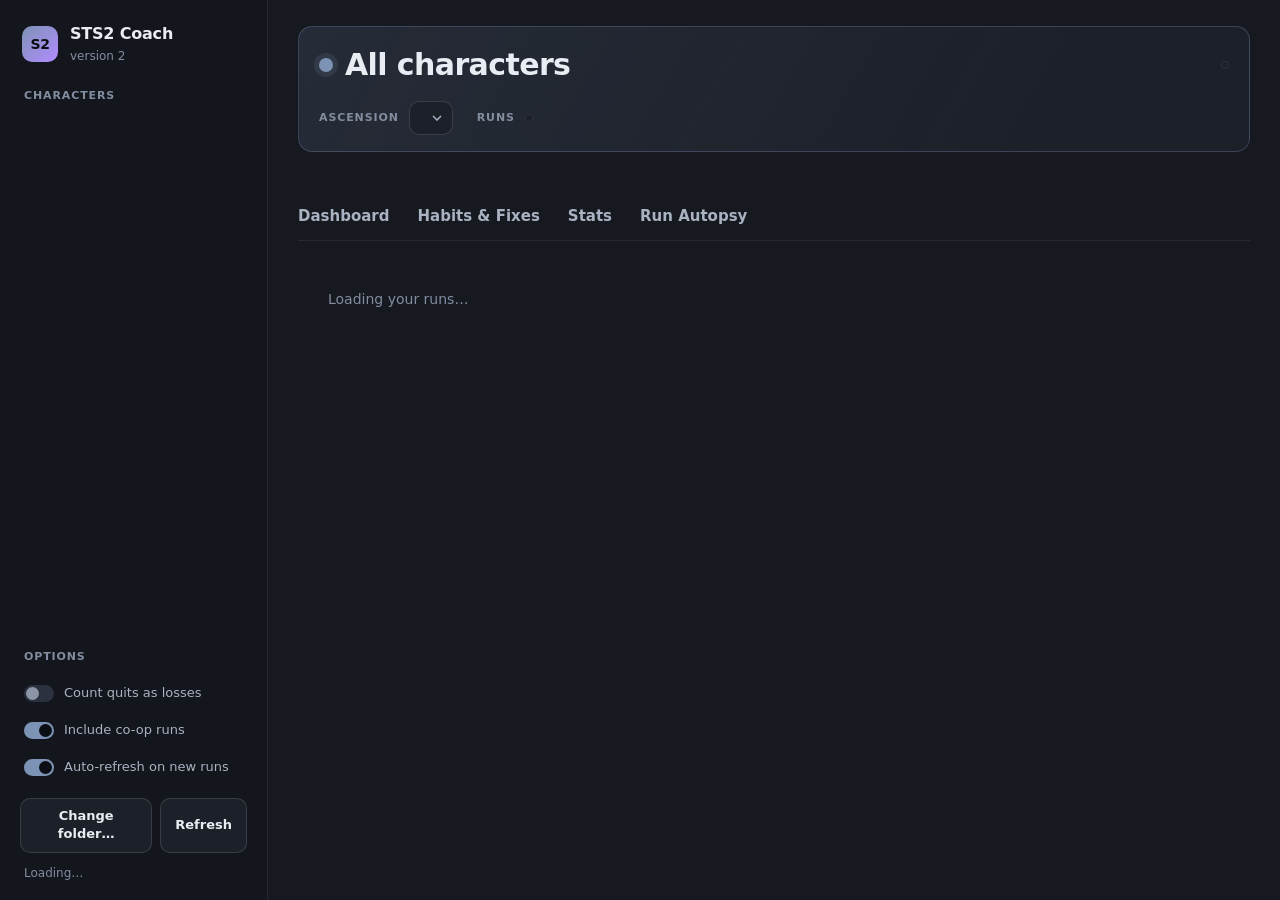
<file: sts2_coach_v2/ui.html>
<!DOCTYPE html>
<html lang="en">
<head>
<meta charset="utf-8">
<meta name="viewport" content="width=device-width, initial-scale=1">
<title>STS2 Coach v2</title>
<script src="chart.min.js"></script>
<style>
:root{
  --bg:#161920; --bg2:#13161c; --panel:#1c2029; --panel2:#222733; --panel3:#2b313e;
  --border:rgba(255,255,255,.07); --border2:rgba(255,255,255,.13);
  --text:#e9edf3; --dim:#a9b2c1; --faint:#828da0;
  --good:#5fd38d; --bad:#ff6b6b; --warn:#ffb547; --info:#6cb6ff;
  --accent:#7d93b5; --accent-soft:rgba(125,147,181,.14); --accent-tint:rgba(125,147,181,.10); --accent-line:rgba(125,147,181,.30);
  --r:14px; --r-sm:10px; --r-xs:7px;
  --font:"Segoe UI Variable Text","Segoe UI",Inter,system-ui,-apple-system,sans-serif;
  --mono:"Cascadia Mono",Consolas,ui-monospace,monospace;
}
*{box-sizing:border-box}
html,body{height:100%}
body{margin:0;background:var(--bg);color:var(--text);font:14px/1.45 var(--font);-webkit-font-smoothing:antialiased;overflow:hidden}
::selection{background:var(--accent-soft);color:var(--text)}
button{font:inherit;color:inherit}
a{color:var(--info)}
:focus-visible{outline:2px solid var(--accent);outline-offset:2px;border-radius:6px}
::-webkit-scrollbar{width:10px;height:10px}
::-webkit-scrollbar-thumb{background:#2a3242;border-radius:10px;border:2px solid var(--bg)}
::-webkit-scrollbar-thumb:hover{background:#3a4559}
::-webkit-scrollbar-track{background:transparent}
.num{font-variant-numeric:tabular-nums}
.good{color:var(--good)} .bad{color:var(--bad)} .warn{color:var(--warn)} .info{color:var(--info)} .dim{color:var(--dim)} .faint{color:var(--faint)}

/* ---------- layout ---------- */
.app{display:grid;grid-template-columns:268px 1fr;height:100vh}
aside{background:var(--bg2);border-right:1px solid var(--border);display:flex;flex-direction:column;padding:22px 16px 18px;min-height:0}
main{overflow-y:auto;min-width:0;padding:26px 30px 40px}
.brand{display:flex;align-items:center;gap:12px;padding:0 6px 22px}
.logo{width:36px;height:36px;border-radius:10px;background:linear-gradient(135deg,var(--accent),#b28cff);display:grid;place-items:center;font-weight:800;color:#0b0e13;letter-spacing:-.5px;transition:background .3s}
.brand b{display:block;font-size:16px;letter-spacing:-.2px}
.brand span{font-size:12px;color:var(--faint)}
.side-label{font-size:11px;font-weight:600;letter-spacing:.08em;color:var(--faint);text-transform:uppercase;padding:0 8px 8px}
.chars{display:flex;flex-direction:column;gap:2px}
.char{display:grid;grid-template-columns:14px 1fr auto auto;align-items:center;gap:10px;width:100%;text-align:left;border:0;background:transparent;padding:9px 10px;border-radius:var(--r-sm);cursor:pointer;color:#cbd2dd;position:relative;transition:background .15s,color .15s}
.char:hover{background:var(--panel)}
.char.sel{background:var(--panel2);color:var(--text);font-weight:600}
.char.sel::before{content:"";position:absolute;left:0;top:8px;bottom:8px;width:3px;border-radius:3px;background:var(--c)}
.char .dot{width:9px;height:9px;border-radius:50%;background:var(--c)}
.char .rec{font-size:12px;color:var(--dim)}
.char .pct{font-size:12px;width:36px;text-align:right;color:var(--faint)}
.char .pct.hi{color:var(--good)}
.side-bottom{margin-top:auto;padding-top:18px;display:flex;flex-direction:column;gap:4px}
.switch{display:flex;align-items:center;gap:10px;padding:7px 8px;border-radius:var(--r-xs);cursor:pointer;color:var(--dim);font-size:13px;user-select:none}
.switch:hover{color:var(--text);background:var(--panel)}
.switch input{position:absolute;opacity:0;pointer-events:none}
.switch .track{width:30px;height:17px;border-radius:20px;background:var(--panel3);position:relative;flex:none;transition:background .2s}
.switch .track::after{content:"";position:absolute;top:2px;left:2px;width:13px;height:13px;border-radius:50%;background:#8b95a7;transition:transform .2s,background .2s}
.switch input:checked + .track{background:var(--accent)}
.switch input:checked + .track::after{transform:translateX(13px);background:#0b0e13}
.switch input:focus-visible + .track{outline:2px solid var(--accent);outline-offset:2px}
.btn{display:inline-flex;align-items:center;gap:8px;border:1px solid var(--border2);background:var(--panel);padding:8px 14px;border-radius:var(--r-sm);cursor:pointer;font-weight:600;font-size:13px;transition:background .15s,border-color .15s}
.btn:hover{background:var(--panel2);border-color:rgba(255,255,255,.2)}
.btn.primary{background:var(--accent);border-color:transparent;color:#0b0e13}
.btn.primary:hover{filter:brightness(1.08)}
.status{font-size:12px;color:var(--faint);padding:8px 8px 0;line-height:1.4;word-break:break-word}

/* ---------- header ---------- */
.title-row{display:flex;align-items:baseline;gap:14px;flex-wrap:wrap}
.title-row h1{margin:0;font-size:30px;letter-spacing:-.6px;font-weight:700;display:flex;align-items:center;gap:12px}
.title-row h1 .tdot{width:14px;height:14px;border-radius:50%;background:var(--accent);box-shadow:0 0 0 5px var(--accent-soft)}
.subtitle{color:var(--dim);font-size:13px}
.filters{display:flex;align-items:center;gap:10px;margin:16px 0 18px;flex-wrap:wrap}
.flabel{font-size:11px;font-weight:600;letter-spacing:.08em;color:var(--faint);text-transform:uppercase}
.select{appearance:none;background:var(--panel) url("data:image/svg+xml,%3Csvg xmlns='http://www.w3.org/2000/svg' width='10' height='6'%3E%3Cpath d='M1 1l4 4 4-4' stroke='%23a9b2c1' fill='none' stroke-width='1.5'/%3E%3C/svg%3E") no-repeat right 10px center;border:1px solid var(--border2);color:var(--text);padding:7px 30px 7px 12px;border-radius:var(--r-sm);font:inherit;font-size:13px;cursor:pointer}
.select option{background:#141922}
.seg{display:inline-flex;background:var(--panel);border:1px solid var(--border);border-radius:var(--r-sm);padding:3px;gap:2px}
.seg button{border:0;background:transparent;padding:6px 12px;border-radius:7px;cursor:pointer;color:var(--dim);font-size:13px;font-weight:600;transition:background .15s,color .15s}
.seg button:hover{color:var(--text)}
.seg button.on{background:var(--panel3);color:var(--accent)}
.build{font-size:12px;color:var(--faint)}
.banner{padding:16px 20px;margin-bottom:16px;border-radius:var(--r);border:1px solid var(--accent-line);background:linear-gradient(120deg,var(--accent-tint),transparent 78%),var(--panel);transition:border-color .3s,background .3s}
.banner .filters{margin:14px 0 0}
.title-row .modeseg{margin-left:auto;align-self:center}
.stat,.panel,.habit,.gp-cell{border-color:var(--accent-line)}
.panel:hover,.habit:hover{border-color:var(--accent)}
.stat{border-color:var(--accent-line)}
.cmp-grid{display:grid;grid-template-columns:repeat(2,minmax(0,1fr));gap:14px}
.trend{display:flex;gap:3px;margin:10px 0 6px}
.trend i{flex:1;max-width:26px;height:22px;border-radius:4px}
.trend i.ok{background:var(--good);opacity:.8} .trend i.bad{background:var(--bad)} .trend i.na{background:var(--panel3)}
body.compact .adv{display:none !important}
body.compact .cards{grid-template-columns:repeat(2,minmax(0,1fr)) minmax(0,2fr)}
/* dashboard */
body.dash .cards{display:none}
.dtop{display:grid;grid-template-columns:auto 1fr;gap:26px;align-items:center;margin-bottom:16px;padding:20px 24px}
.donut{position:relative;width:132px;height:132px}
.donut svg{transform:rotate(-90deg)}
.donut .mid{position:absolute;inset:0;display:grid;place-items:center;text-align:center;line-height:1.1}
.donut .mid b{font-size:27px;letter-spacing:-.5px} .donut .mid span{display:block;font-size:12px;color:var(--dim);margin-top:3px}
.kpis{display:grid;grid-template-columns:repeat(4,minmax(0,1fr));gap:12px}
.kpi{background:var(--panel2);border:1px solid var(--accent-line);border-radius:var(--r);padding:14px 16px;position:relative}
.kpi .kv{font-size:32px;font-weight:700;letter-spacing:-.8px;line-height:1.1}
.kpi .kl{font-size:11.5px;font-weight:700;letter-spacing:.07em;color:var(--dim);margin-top:5px}
.grade{position:absolute;top:12px;right:12px;width:30px;height:30px;border-radius:8px;display:grid;place-items:center;font-weight:800;font-size:16px;color:#0b0e13}
.grade.S{background:#b48cff} .grade.A{background:var(--good)} .grade.B{background:var(--info)} .grade.C{background:var(--warn)} .grade.D{background:var(--bad)} .grade.N{background:var(--panel3);color:var(--faint)}
.dcols{display:grid;grid-template-columns:minmax(0,35fr) minmax(0,65fr);gap:16px;align-items:start}
.dcols .stack{display:flex;flex-direction:column;gap:16px}
.dh{display:flex;align-items:center;justify-content:space-between;margin-bottom:10px}
.dh h3{margin:0;font-size:14px;letter-spacing:.02em}
.dh .tag{font-size:11px;font-weight:700;color:var(--faint);letter-spacing:.06em}
.crow{display:grid;grid-template-columns:minmax(0,1.3fr) 34px minmax(0,1.2fr) 46px;gap:10px;align-items:center;padding:8px 0;border-top:1px solid var(--border)}
.crow:first-of-type{border-top:0}
.crow .cn{font-weight:600;white-space:nowrap;overflow:hidden;text-overflow:ellipsis}
.crow .cp{text-align:right;color:var(--dim);font-size:12.5px}
.wbar{position:relative;height:20px;border-radius:5px;background:var(--panel3);overflow:hidden}
.wbar i{position:absolute;left:0;top:0;bottom:0;background:var(--accent);opacity:.55}
.wbar b{position:relative;display:block;text-align:center;font-size:12px;line-height:20px}
.lift{font-size:12px;font-weight:800;text-align:center;padding:2px 0;border-radius:5px;background:var(--panel3)}
.lift.good{color:var(--good);background:rgba(95,211,141,.14)} .lift.bad{color:var(--bad);background:rgba(255,107,107,.14)}
.prow{display:grid;grid-template-columns:minmax(0,1.5fr) 40px 84px;gap:10px;align-items:center;padding:8px 0;border-top:1px solid var(--border);font-size:13px}
.prow:first-of-type{border-top:0}
.prow .pn{white-space:nowrap;overflow:hidden;text-overflow:ellipsis;font-weight:600}
.prow .pw{text-align:right;color:var(--good);font-weight:700} .prow .ps{text-align:right;color:var(--warn);font-size:12px;font-weight:700}
.fitem{border:1px solid var(--border);border-left:4px solid var(--faint);border-radius:var(--r-sm);background:var(--panel);margin-bottom:8px;overflow:hidden;transition:border-color .15s}
.fitem.WIN{border-left-color:var(--good)} .fitem.LOSS{border-left-color:var(--bad)} .fitem:hover{border-color:var(--accent-line)}
.fitem.WIN:hover{border-left-color:var(--good)} .fitem.LOSS:hover{border-left-color:var(--bad)}
.frow{display:grid;grid-template-columns:132px minmax(0,1fr) auto 28px;gap:14px;align-items:center;padding:11px 14px;cursor:pointer}
.fres b{font-size:14px;letter-spacing:.02em} .fres small{display:block;color:var(--faint);font-size:11.5px;margin-top:2px}
.fkill{white-space:nowrap;overflow:hidden;text-overflow:ellipsis;color:var(--dim)}
.fbadges{display:flex;gap:6px;justify-content:flex-end;flex-wrap:wrap}
.pill{font-size:10.5px;font-weight:800;letter-spacing:.04em;padding:3px 8px;border-radius:999px;white-space:nowrap}
.pill.gold{background:rgba(255,181,71,.16);color:var(--warn)} .pill.potion{background:rgba(108,182,255,.16);color:var(--info)}
.pill.pair{background:rgba(180,140,255,.18);color:#c4a6ff} .pill.bleed{background:rgba(255,107,107,.16);color:var(--bad)}
.ftog{border:0;background:transparent;color:var(--dim);font-size:16px;cursor:pointer;transition:transform .15s}
.fitem.open .ftog{transform:rotate(180deg);color:var(--accent)}
.fbody{display:none;border-top:1px solid var(--border);padding:16px 18px;background:var(--bg2)}
.fitem.open .fbody{display:block}
.more{width:100%;margin-top:4px}
@media (max-width:1150px){.dcols{grid-template-columns:1fr}.kpis{grid-template-columns:repeat(2,minmax(0,1fr))}.dtop{grid-template-columns:1fr}}
.cards{display:grid;grid-template-columns:repeat(5,minmax(0,1fr)) minmax(0,1.5fr);gap:12px;margin-bottom:22px}
.stat{background:var(--panel);border:1px solid var(--border);border-radius:var(--r);padding:15px 18px;min-width:0}
.stat .v{font-size:26px;font-weight:700;letter-spacing:-.5px;line-height:1.15}
.stat .c{font-size:12px;color:var(--dim);margin-top:3px;line-height:1.3}
.strip{display:flex;gap:4px;margin:7px 0 9px}
.strip i{flex:1;max-width:22px;height:16px;border-radius:4px}
.strip i.w{background:var(--good)} .strip i.l{background:var(--bad);opacity:.85}

/* ---------- tabs ---------- */
.tabs{display:flex;gap:28px;border-bottom:1px solid var(--border);margin-bottom:18px;position:sticky;top:-26px;background:var(--bg);z-index:5;padding-top:6px}
.tab{border:0;background:transparent;padding:10px 0 12px;cursor:pointer;color:var(--dim);font-size:15px;font-weight:600;position:relative;transition:color .15s}
.tab:hover{color:var(--text)}
.tab.on{color:var(--text)}
.tab.on::after{content:"";position:absolute;left:0;right:0;bottom:-1px;height:3px;border-radius:3px 3px 0 0;background:var(--accent)}
/* strips, pairings, turning points */
.strip-panel .srow{display:flex;align-items:center;gap:10px;margin:7px 0}
.strip-panel .sl{width:78px;flex:none;font-size:11.5px;color:var(--dim);font-weight:600}
.sblocks{display:flex;flex:1;gap:2px;align-items:stretch;min-width:0}
.sblocks i{flex:1 1 0;min-width:4px;max-width:20px;height:20px;border-radius:3px;background:var(--panel3);transition:transform .12s,filter .12s;cursor:default}
.sblocks i:hover{transform:scaleY(1.25);filter:brightness(1.25)}
.sblocks i.l0,.sblocks i.pick{background:var(--good);opacity:.8} .sblocks i.l1,.sblocks i.skip{background:var(--warn)} .sblocks i.l2{background:var(--bad)}
.sblocks u{flex:0 0 7px}
.sblocks.ticks i{background:none;height:12px;font-size:9px;font-style:normal;color:var(--faint);text-align:center;overflow:visible;white-space:nowrap}
.sblocks.ticks i:hover{transform:none;filter:none}
.slegend{display:flex;gap:16px;flex-wrap:wrap;font-size:11.5px;color:var(--faint);margin-top:8px}
.slegend b{display:inline-block;width:9px;height:9px;border-radius:2px;margin-right:5px;vertical-align:-1px}
.pairrow{display:grid;grid-template-columns:minmax(0,1.5fr) minmax(0,1fr);gap:14px;padding:10px 0;border-bottom:1px solid var(--border);align-items:center}
.pairrow:last-child{border-bottom:0}
.pairrow .pt{font-size:13.5px} .pairrow .pt b{color:var(--text)}
.pairrow .pn{font-size:12px;color:var(--dim);margin-top:3px}
.pchip{display:inline-block;padding:3px 9px;margin:0 6px 6px 0;border-radius:6px;background:var(--panel);border:1px solid var(--border);font-size:12px;color:var(--dim)}
.pchip b{color:var(--good)} .pchip .link{cursor:pointer;color:var(--info)}
.tpb{display:inline-block;padding:2px 8px;border-radius:5px;font-size:10.5px;font-weight:800;letter-spacing:.05em;color:#0b0e13;margin:0 6px 3px 0}
.tpb.synergy{background:#b48cff} .tpb.gold{background:var(--warn)} .tpb.bleed{background:var(--bad)}
tr.tprow td:first-child{box-shadow:inset 3px 0 0 var(--warn)}
tr.tprow{background:rgba(255,181,71,.045)}
.tpsum{display:flex;flex-wrap:wrap;gap:8px;margin-top:8px}
.tpsum .tpc{padding:6px 10px;border-radius:var(--r-sm);background:var(--panel);border:1px solid var(--border);font-size:12.5px;color:var(--dim)}
.tpsum .tpc b{color:var(--text);margin-right:6px}
.tphead{display:flex;align-items:center;justify-content:space-between;gap:12px;flex-wrap:wrap}
.subbar{display:flex;align-items:center;gap:14px;margin-bottom:18px;flex-wrap:wrap}
.slider{display:flex;align-items:center;gap:10px}
.slider input[type=range]{-webkit-appearance:none;width:150px;height:5px;border-radius:5px;background:var(--panel3);outline:none}
.slider input[type=range]::-webkit-slider-thumb{-webkit-appearance:none;width:16px;height:16px;border-radius:50%;background:var(--accent);border:3px solid var(--bg);cursor:pointer;box-shadow:0 0 0 1px var(--accent)}
.slider .val{font-weight:700;color:var(--accent);width:22px}

/* ---------- generic panels ---------- */
.panel{background:var(--panel);border:1px solid var(--border);border-radius:var(--r);padding:18px 20px;min-width:0}
.panel h3{margin:0;font-size:15px;font-weight:600;letter-spacing:-.1px}
.panel .sub{font-size:12px;color:var(--faint);margin-top:2px}
.panel .body{margin-top:14px}
.grid2{display:grid;grid-template-columns:repeat(2,minmax(0,1fr));gap:14px}
.grid3{display:grid;grid-template-columns:repeat(3,minmax(0,1fr));gap:14px}
.stack{display:flex;flex-direction:column;gap:14px}
.section-title{font-size:17px;font-weight:700;margin:6px 0 2px;letter-spacing:-.2px}
.section-sub{font-size:12.5px;color:var(--dim);margin-bottom:12px}
.empty{background:var(--panel);border:1px dashed var(--border2);border-radius:var(--r);padding:22px;color:var(--dim)}
.empty b{display:block;color:var(--text);font-size:15px;margin-bottom:4px}
.badge{font-size:10.5px;font-weight:700;letter-spacing:.06em;padding:3px 8px;border-radius:6px;text-transform:uppercase}
.chip{display:inline-flex;align-items:center;gap:6px;font-size:12px;padding:3px 9px;border-radius:20px;background:var(--panel3);color:var(--dim);border:1px solid var(--border)}
.chip.link{cursor:pointer;color:var(--info)}
.chip.link:hover{border-color:var(--info)}
.bar{display:grid;grid-template-columns:120px minmax(80px,260px) auto;align-items:center;gap:12px;font-size:12.5px;margin:4px 0}
.bar .lbl{color:var(--dim)}
.bar .trk{height:8px;border-radius:8px;background:var(--panel3);overflow:hidden}
.bar .trk i{display:block;height:100%;border-radius:8px}
.fade-in{animation:fade .18s ease-out}
@keyframes fade{from{opacity:0;transform:translateY(3px)}to{opacity:1;transform:none}}

/* ---------- habits ---------- */
.gameplan{border-radius:var(--r);padding:18px 20px;margin-bottom:22px;background:linear-gradient(180deg,var(--accent-soft),transparent 140%),var(--panel);border:1px solid var(--border2);position:relative;overflow:hidden}
.gameplan::before{content:"";position:absolute;left:0;right:0;top:0;height:3px;background:var(--accent)}
.gp-head{display:flex;align-items:baseline;gap:12px;margin-bottom:14px}
.gp-head h2{margin:0;font-size:18px;letter-spacing:-.2px}
.gp-cell{background:rgba(11,14,19,.55);border:1px solid var(--border);border-radius:var(--r-sm);padding:14px 15px;min-width:0}
.gp-k{display:flex;justify-content:space-between;font-size:11px;font-weight:700;letter-spacing:.07em;text-transform:uppercase;color:var(--accent)}
.gp-t{font-size:16px;font-weight:700;margin:4px 0 4px}
.gp-d{font-size:12.5px;color:var(--dim)}
.gp-target{font-size:12.5px;margin:7px 0 9px}
.dots{display:inline-flex;gap:3px;vertical-align:middle;margin-right:8px}
.dots i{width:10px;height:10px;border-radius:3px}
.watch{background:var(--panel2);border-radius:var(--r-xs);padding:9px 11px;margin-top:8px;cursor:pointer;border:1px solid transparent;transition:border-color .15s}
.watch:hover{border-color:var(--border2)}
.watch .row1{display:flex;justify-content:space-between;align-items:center;font-size:10.5px;font-weight:700;letter-spacing:.07em}
.watch .nm{font-weight:600;font-size:14px;margin-top:2px}
.watch .meta{font-size:11.5px;color:var(--dim)}
.habit{display:flex;background:var(--panel);border:1px solid var(--border);border-radius:var(--r);overflow:hidden;margin-bottom:12px;transition:border-color .15s}
.habit:hover{border-color:var(--border2)}
.habit .stripe{width:4px;flex:none}
.habit .hb{padding:16px 20px;flex:1;min-width:0}
.habit .ht{display:flex;align-items:center;gap:12px}
.habit .rank{font-size:20px;font-weight:700;color:var(--faint);width:22px}
.habit .title{font-size:16px;font-weight:700;flex:1}
.habit .nums{color:var(--info);font-size:13px;margin:10px 0 4px}
.habit .why{color:var(--dim);font-size:13px;margin-bottom:8px}
.habit details summary{cursor:pointer;font-size:11.5px;font-weight:700;letter-spacing:.07em;color:var(--accent);list-style:none;display:inline-flex;align-items:center;gap:6px;padding:3px 0}
.habit details summary::-webkit-details-marker{display:none}
.habit details summary .car{transition:transform .15s;display:inline-block}
.habit details[open] summary .car{transform:rotate(90deg)}
.habit ul{margin:6px 0 0;padding:0;list-style:none}
.habit li{position:relative;padding:3px 0 3px 22px;font-size:13.5px}
.habit li::before{content:"→";position:absolute;left:2px;color:var(--faint)}
.examples{display:flex;align-items:center;gap:8px;flex-wrap:wrap;margin-top:12px;font-size:12px;color:var(--faint)}
.fine{display:grid;grid-template-columns:repeat(3,minmax(0,1fr));gap:8px}
.fine div{background:var(--panel);border:1px solid var(--border);border-radius:var(--r-sm);padding:9px 12px;color:var(--good);font-size:13px}

/* ---------- draft guide ---------- */
.mini{display:flex;gap:10px;flex-wrap:wrap;margin-bottom:14px}
.mini .stat{padding:11px 16px}
.mini .stat .v{font-size:19px}
.tip{background:var(--accent-soft);border:1px solid var(--border2);border-radius:var(--r-sm);padding:11px 15px;margin-bottom:14px;font-size:13.5px}
.col-head{display:flex;justify-content:space-between;align-items:baseline}
.tile{background:var(--panel2);border:1px solid var(--border);border-radius:var(--r-sm);padding:10px 12px;margin-top:8px;cursor:pointer;transition:border-color .15s,transform .15s}
.tile:hover{border-color:var(--border2);transform:translateY(-1px)}
.tile .t1{display:flex;justify-content:space-between;align-items:center}
.tile .nm{font-weight:600}
.tile .lift{font-weight:700;font-size:15px}
.tile .t2{display:flex;justify-content:space-between;font-size:12px;color:var(--dim);margin-top:2px}
.tile .conf{color:var(--faint);letter-spacing:1px;font-size:10px}
.notes{display:flex;gap:5px;flex-wrap:wrap;margin-top:6px}
.note{font-size:11px;padding:1px 7px;border-radius:5px;background:var(--panel)}
.col-accent{height:3px;border-radius:3px;margin:-18px -20px 14px}

/* ---------- tables ---------- */
table{border-collapse:collapse;width:100%}
.tbl th{font-size:11px;font-weight:600;letter-spacing:.06em;text-transform:uppercase;color:var(--faint);text-align:left;padding:8px 10px;border-bottom:1px solid var(--border);white-space:nowrap;position:sticky;top:0;background:var(--panel);z-index:1}
.tbl td{padding:8px 10px;border-bottom:1px solid var(--border);font-size:13px;vertical-align:top}
.tbl tr:last-child td{border-bottom:0}
#cardTable td{white-space:nowrap}
#cardTable td:first-child{white-space:normal;min-width:130px}
.runlist td:first-child{white-space:nowrap}
.nowrap{white-space:nowrap}
.tbl td.r,.tbl th.r{text-align:right}
.tbl td.c,.tbl th.c{text-align:center}
.tbl tbody tr{transition:background .12s}
.tbl tbody tr.click{cursor:pointer}
.tbl tbody tr.click:hover{background:rgba(255,255,255,.03)}
.tbl tbody tr.sel{background:var(--accent-soft)}
.tbl th.sort{cursor:pointer;user-select:none}
.tbl th.sort:hover{color:var(--text)}
.tbl th .arr{color:var(--accent);margin-left:4px}
.scroll{overflow:auto;border-radius:var(--r-sm)}

/* card table */
.ct-wrap{display:grid;grid-template-columns:minmax(0,1fr) 360px;gap:14px;align-items:start}
.search{background:var(--panel2);border:1px solid var(--border2);border-radius:var(--r-sm);padding:8px 12px 8px 34px;color:var(--text);font:inherit;font-size:13px;width:260px;background-image:url("data:image/svg+xml,%3Csvg xmlns='http://www.w3.org/2000/svg' width='14' height='14' fill='none' stroke='%23828da0' stroke-width='1.8'%3E%3Ccircle cx='6' cy='6' r='4.5'/%3E%3Cpath d='M9.5 9.5L13 13'/%3E%3C/svg%3E");background-repeat:no-repeat;background-position:12px center}
.search::placeholder{color:var(--faint)}
.detail{position:sticky;top:60px}
.wr-row{display:grid;grid-template-columns:118px 90px auto;align-items:center;gap:10px;font-size:12.5px;margin:5px 0}
.wr-row .trk{height:7px;border-radius:7px;background:var(--panel3);overflow:hidden}
.wr-row .trk i{display:block;height:100%}
.dsec{border-top:1px solid var(--border);margin-top:14px;padding-top:12px}
.dsec .k{font-size:11px;font-weight:700;letter-spacing:.07em;color:var(--accent);text-transform:uppercase}
.dsec .s{font-size:11.5px;color:var(--faint);margin:2px 0 6px}
.partner{background:var(--panel2);border-radius:var(--r-xs);padding:7px 10px;margin-top:5px}
.partner .p1{display:flex;justify-content:space-between;font-weight:600}
.partner .p2{font-size:11.5px;color:var(--dim)}

/* ---------- autopsy ---------- */
.ap-wrap{display:grid;grid-template-columns:400px minmax(0,1fr);gap:14px;align-items:start}
.runlist{max-height:calc(100vh - 120px);overflow:auto}
.res-WIN{color:var(--good)} .res-LOSS{color:var(--text)} .res-ABANDONED{color:var(--faint)}
.killerchip{display:inline-flex;align-items:center;gap:10px;background:rgba(255,107,107,.1);border:1px solid rgba(255,107,107,.3);border-radius:var(--r-sm);padding:8px 12px;margin-bottom:12px;font-size:13px}
.killerchip button{border:0;background:transparent;color:var(--info);cursor:pointer;font-weight:600}
.ap-head h2{margin:0;font-size:24px;letter-spacing:-.4px}
.ap-meta{color:var(--dim);font-size:13px;margin-top:4px}
.callouts{list-style:none;margin:12px 0 0;padding:0}
.callouts li{display:flex;gap:10px;padding:6px 0;font-size:13.5px}
.callouts .ic{width:18px;flex:none;text-align:center;font-weight:700}
.chartbox{position:relative;height:250px;margin-top:6px}
.legend{display:flex;gap:14px;font-size:12px;color:var(--dim);flex-wrap:wrap;margin-top:6px}
.legend i{display:inline-block;width:10px;height:10px;margin-right:5px;vertical-align:-1px}
.floors td{font-size:12.8px}
.floors .act td{background:var(--panel2);font-weight:700;color:var(--text);font-size:13px;padding:9px 12px}
.room{display:flex;align-items:center;gap:8px;font-weight:600;min-width:170px}
.ricon{width:24px;height:24px;border-radius:7px;display:grid;place-items:center;flex:none}
.ricon svg{width:14px;height:14px}
.cardchip{display:inline-block;font-size:12px;padding:1px 7px;border-radius:5px;margin:2px 4px 2px 0;background:var(--panel3)}
.cardchip.pick{background:rgba(95,211,141,.15);color:var(--good);font-weight:600}
.cardchip.skip{color:var(--faint);text-decoration:line-through}
.cardchip.buy{background:rgba(95,211,141,.15);color:var(--good)}
.xline{font-size:12px;margin-top:2px}
.endline{margin-top:14px;padding:12px 14px;border-radius:var(--r-sm);background:rgba(255,107,107,.08);color:var(--bad);font-size:13.5px}

/* modal */
.modal-bg{position:fixed;inset:0;background:rgba(0,0,0,.55);display:none;place-items:center;z-index:50}
.modal-bg.show{display:grid}
.modal{background:var(--panel);border:1px solid var(--border2);border-radius:16px;padding:22px;width:min(640px,92vw);box-shadow:0 20px 60px rgba(0,0,0,.5)}
.modal h3{margin:0 0 4px}
.modal input{width:100%;background:var(--bg2);border:1px solid var(--border2);border-radius:var(--r-sm);padding:10px 12px;color:var(--text);font:inherit;font-size:13px;margin:12px 0}
.modal .row{display:flex;gap:10px;justify-content:flex-end}
.modal .err{color:var(--bad);font-size:13px;min-height:18px}
.loading{color:var(--faint);padding:30px}
@media (max-width:1250px){.cards{grid-template-columns:repeat(3,minmax(0,1fr))}.ct-wrap{grid-template-columns:1fr}.detail{position:static}.ap-wrap{grid-template-columns:1fr}.runlist{max-height:340px}.grid3{grid-template-columns:1fr}}
@media (prefers-reduced-motion:reduce){*{animation:none!important;transition:none!important}}
body.still *{animation:none!important;transition:none!important}
</style>
</head>
<body>
<div class="app">
  <aside>
    <div class="brand"><div class="logo">S2</div><div><b>STS2 Coach</b><span>version 2</span></div></div>
    <div class="side-label">Characters</div>
    <nav class="chars" id="chars" aria-label="Characters"></nav>
    <div class="side-bottom">
      <div class="side-label">Options</div>
      <label class="switch"><input type="checkbox" id="optQuits"><span class="track"></span>Count quits as losses</label>
      <label class="switch"><input type="checkbox" id="optCoop" checked><span class="track"></span>Include co-op runs</label>
      <label class="switch"><input type="checkbox" id="optAuto" checked><span class="track"></span>Auto-refresh on new runs</label>
      <div style="display:flex;gap:8px;margin-top:10px;padding:0 4px">
        <button class="btn" id="folderBtn">Change folder…</button>
        <button class="btn" id="reloadBtn" title="Re-read all runs">Refresh</button>
      </div>
      <div class="status" id="status">Loading…</div>
    </div>
  </aside>

  <main id="main">
    <div class="banner">
    <div class="title-row">
      <h1><span class="tdot"></span><span id="title">All characters</span></h1>
      <span class="subtitle" id="subtitle"></span>
      <div class="seg modeseg" id="modeSeg" role="group" aria-label="Layout mode"></div>
    </div>
    <div class="filters">
      <span class="flabel">Ascension</span>
      <select class="select" id="asc" aria-label="Ascension filter"></select>
      <span class="flabel" style="margin-left:14px">Runs</span>
      <div class="seg" id="range" role="group" aria-label="Run range"></div>
      <span class="build" id="build"></span>
    </div>
    </div>
    <section class="cards" id="cards"></section>

    <nav class="tabs" id="tabs" aria-label="Views">
      <button class="tab" data-tab="dash">Dashboard</button>
      <button class="tab adv" data-tab="habits">Habits &amp; Fixes</button>
      <button class="tab adv" data-tab="stats">Stats</button>
      <button class="tab" data-tab="autopsy">Run Autopsy</button>
    </nav>
    <div id="view"><div class="loading">Loading your runs…</div></div>
  </main>
</div>

<div class="modal-bg" id="modal">
  <div class="modal" role="dialog" aria-modal="true" aria-labelledby="mTitle">
    <h3 id="mTitle">History folder</h3>
    <div class="dim" style="font-size:13px">The folder with your finished <b>.run</b> files. It is only read, never written to. Your choice is saved in <b>settings.json</b> inside the sts2_coach_v2 folder.</div>
    <input id="mPath" spellcheck="false" aria-label="History folder path">
    <div class="err" id="mErr"></div>
    <div class="row">
      <button class="btn" id="mBrowse">Browse…</button>
      <span style="flex:1"></span>
      <button class="btn" id="mCancel">Cancel</button>
      <button class="btn primary" id="mSave">Save</button>
    </div>
  </div>
</div>

<script>
"use strict";
/* ===================== Python-compatible number formatting ===================== */
// f"{x:.Nf}" in Python rounds exact halves to even; JS rounds them up. This matches Python exactly,
// so every number here is identical to the old version.
function pyFixed(x, d) {
  if (x === null || x === undefined || Number.isNaN(x)) return "-";
  const neg = x < 0 || Object.is(x, -0);
  const s = Math.abs(x).toFixed(Math.min(100, d + 60));
  const [ip, fp = ""] = s.split(".");
  let keep = ip + fp.slice(0, d);
  const rest = fp.slice(d);
  let up = false;
  if (rest.length) {
    if (rest[0] > "5") up = true;
    else if (rest[0] === "5") up = /[1-9]/.test(rest.slice(1)) ? true : (parseInt(keep[keep.length - 1], 10) % 2 === 1);
  }
  if (up) {
    const a = keep.split(""); let i = a.length - 1;
    while (i >= 0) { if (a[i] === "9") { a[i] = "0"; i--; } else { a[i] = String(+a[i] + 1); break; } }
    if (i < 0) a.unshift("1");
    keep = a.join("");
  }
  let out = d ? keep.slice(0, keep.length - d) + "." + keep.slice(keep.length - d) : keep;
  if (out.startsWith(".")) out = "0" + out;
  out = out.replace(/^0+(?=\d)/, "");
  return (neg ? "-" : "") + out;
}
function pySigned(x, d) {
  if (x === null || x === undefined || Number.isNaN(x)) return "-";
  return ((x < 0 || Object.is(x, -0)) ? "-" : "+") + pyFixed(Math.abs(x), d);
}
const f0 = x => pyFixed(x, 0), f1 = x => pyFixed(x, 1), f2 = x => pyFixed(x, 2);
const esc = s => String(s ?? "").replace(/[&<>"']/g, c => ({"&":"&amp;","<":"&lt;",">":"&gt;",'"':"&quot;","'":"&#39;"}[c]));
const $ = s => document.querySelector(s);

/* ===================== bridge to Python ===================== */
const MODE = new URLSearchParams(location.search).get("mode") === "browser" ? "browser" : "webview";
function api(name, ...args) {
  if (MODE === "webview") return window.pywebview.api[name](...args);
  return fetch("/api/" + name, {method: "POST", body: JSON.stringify(args)}).then(r => r.json());
}
function apiReady() {
  return new Promise(res => {
    if (MODE === "browser") return res();
    if (window.pywebview && window.pywebview.api && window.pywebview.api.query) return res();
    window.addEventListener("pywebviewready", () => res(), {once: true});
  });
}

/* ===================== state ===================== */
const ALL = "All characters";
const RANGES = ["All runs", "Last 30", "Last 50", "Current build"];
const S = {
  character: ALL, asc: "All", range: "All runs", quits: false, coop: true, auto: true,
  tab: "dash", feedOpen: null, feedN: 12, sub: "guide", dec: "elites", stripMode: "latest", tpOnly: false, mode: "compact", biome: "All acts", minAll: 8, minBiome: 3,
  killer: null, selRun: null, selCard: null, sort: {key: "score", desc: true}, search: "",
  expanded: new Set(), autoExpand: true,
};
let D = null, INIT = null, charts = {}, newRunNote = "";

function params() {
  return {character: S.character, asc: S.asc, range: S.range, include_abandoned: S.quits,
          include_multi: S.coop, biome: S.biome, min_picks: S.biome === "All acts" ? S.minAll : S.minBiome,
          killer: S.killer};
}
const THEMES = {Ironclad: "#e5484d", Silent: "#34d399", Defect: "#4c8dff", Necrobinder: "#a78bfa", Regent: "#f0b44c", Fool: "#f472b6"};
function charColor(name) {
  if (!name || name === ALL) return "#7d93b5";
  if (THEMES[name]) return THEMES[name];
  const e = D && D.sidebar.find(x => x.name === name);
  return (e && e.color) || "#7d93b5";
}
function hexToRgba(hex, a) {
  const n = parseInt(hex.slice(1), 16);
  return `rgba(${n >> 16 & 255},${n >> 8 & 255},${n & 255},${a})`;
}

/* ===================== loading ===================== */
let busy = false, again = false;
async function refresh() {
  if (busy) { again = true; return; }
  busy = true;
  try {
    const res = await api("query", params());
    if (res && res.error) { $("#view").innerHTML = `<div class="empty"><b>Something went wrong</b>${esc(res.error)}<br>Details were written to sts2_coach_v2.log.</div>`; return; }
    D = res;
    S.character = D.effective.character; S.asc = D.effective.asc; S.biome = D.effective.biome;
    renderAll();
  } finally {
    busy = false;
    if (again) { again = false; refresh(); }
  }
}

function renderAll() {
  const col = charColor(S.character);
  document.documentElement.style.setProperty("--accent", col);
  document.documentElement.style.setProperty("--accent-soft", hexToRgba(col, .14));
  document.documentElement.style.setProperty("--accent-tint", hexToRgba(col, .11));
  document.documentElement.style.setProperty("--accent-line", hexToRgba(col, .32));
  document.body.classList.toggle("compact", S.mode === "compact");
  if (S.mode === "compact" && (S.tab === "stats" || S.tab === "habits")) S.tab = "dash";
  $("#modeSeg").innerHTML = [["compact", "Compact"], ["advanced", "Advanced"]].map(([k, l]) => `<button data-mode="${k}" class="${S.mode === k ? "on" : ""}">${l}</button>`).join("");
  renderSidebar(); renderHeader(); renderTabs(); renderView();
}

/* ===================== sidebar / header ===================== */
function renderSidebar() {
  $("#chars").innerHTML = D.sidebar.map(e => `
    <button class="char ${e.name === S.character ? "sel" : ""}" data-char="${esc(e.name)}" style="--c:${e.name === ALL ? "#e9edf3" : charColor(e.name)}">
      <i class="dot"></i><span>${esc(e.name)}</span>
      <span class="rec num">${e.w}-${e.l}</span><span class="pct num ${e.pct >= 25 ? "hi" : ""}">${f0(e.pct)}%</span>
    </button>`).join("");
  const st = D.status;
  $("#status").innerHTML = st.folder_ok
    ? `${st.loaded} runs loaded · updated ${st.time}${newRunNote ? "<br>" + esc(newRunNote) : ""}`
    : `<span class="warn">History folder not found.</span> Click “Change folder…”.`;
}
function renderHeader() {
  const h = D.header;
  $("#title").textContent = h.title;
  $("#subtitle").textContent = h.subtitle;
  $("#asc").innerHTML = D.asc_values.map(v => `<option ${v === S.asc ? "selected" : ""}>${esc(v)}</option>`).join("");
  $("#range").innerHTML = RANGES.map(r => `<button class="${r === S.range ? "on" : ""}" data-range="${r}">${r}</button>`).join("");
  $("#build").textContent = D.current_build ? "current build " + D.current_build : "";
  const tone = {good: "good", warn: "warn", bad: "bad"};
  let html = h.cards.map((c, i) => `<div class="stat ${i >= 2 ? "adv" : ""}"><div class="v num ${tone[c.tone] || ""}">${esc(c.value)}</div><div class="c">${esc(c.caption)}</div></div>`).join("");
  html += `<div class="stat"><div class="strip">${h.last10.map(w => `<i class="${w ? "w" : "l"}" title="${w ? "Win" : "Loss"}"></i>`).join("")}</div>
           <div class="c">${h.last10.length ? "Last 10 results (oldest → newest)" : "No finished runs yet"}</div></div>`;
  $("#cards").innerHTML = html;
}
function renderTabs() {
  document.body.classList.toggle("dash", S.tab === "dash");
  document.querySelectorAll(".tab").forEach(b => b.classList.toggle("on", b.dataset.tab === S.tab));
}
function renderView() {
  Object.values(charts).forEach(c => c.destroy()); charts = {};
  const v = $("#view");
  if (S.tab === "dash") v.innerHTML = viewDash();
  else if (S.tab === "habits") v.innerHTML = viewHabits();
  else if (S.tab === "stats") v.innerHTML = viewStats();
  else v.innerHTML = viewAutopsyShell();
  v.classList.remove("fade-in"); void v.offsetWidth; v.classList.add("fade-in");
  if (S.tab === "stats" && S.sub === "overview") drawOverviewCharts();
  if (S.tab === "stats" && S.sub === "table") loadCardDetail();
  if (S.tab === "autopsy") loadAutopsy();
  if (S.tab === "dash" && S.feedOpen) { const el = document.getElementById("fb-" + S.feedOpen.replace(/\W/g, "_")); if (el) fillAutopsy(el, S.feedOpen); }
}

/* ===================== Habits & Fixes ===================== */
function bar(label, value, color, count) {
  return `<div class="bar"><span class="lbl">${esc(label)}</span><span class="trk"><i style="width:${Math.max(1, value || 0)}%;background:${color}"></i></span><span class="num">${f0(value || 0)}%  <span class="faint">(${esc(count)})</span></span></div>`;
}
function viewHabits() {
  if (S.mode === "compact") return viewCompact();
  const H = D.habits;
  let out = gameplanHtml(H.gameplan) + stripHtml(D.strip) + pairsHtml(D.pairs);
  if (H.n_losses < 2) {
    return out + `<div class="empty"><b>Not enough losses yet to find patterns.</b>Play a few more runs with ${esc(H.who)} and this page will rank the habits that keep ending your runs.</div>`;
  }
  out += `<div class="section-title">Run-killing habits · based on ${H.n_losses} losses and ${H.n_wins} wins</div>
          <div class="section-sub">Ranked by how much more often they show up in your losses than in your wins.</div>`;
  if (!H.items.length) out += `<div class="empty"><b class="good">No recurring run-killing habit found. Nice!</b></div>`;
  S.autoExpand = false;
  const sevCol = {high: "var(--bad)", med: "var(--warn)", low: "var(--info)"};
  const sevLbl = {high: "Major leak", med: "Leak", low: "Minor"};
  for (const it of H.items) {
    const c = sevCol[it.sev];
    out += `<div class="habit"><div class="stripe" style="background:${c}"></div><div class="hb">
      <div class="ht"><span class="rank">${it.rank}</span><span class="title">${esc(it.title)}</span>
        <span class="badge" style="background:${c};color:#0b0e13">${sevLbl[it.sev]}</span></div>
      <div style="margin-top:10px">${bar("In your losses", it.loss_rate, c, `${it.loss_hits}/${it.loss_n}`)}
        ${it.show_win_bar ? bar("In your wins", it.win_rate, "var(--good)", `${it.win_hits}/${it.win_n}`) : ""}</div>
      <div class="nums">${esc(it.nums)}</div>
      <details data-hid="${it.id}" ${S.expanded.has(it.id) ? "open" : ""}>
        <summary><span class="car">▸</span>Why it matters &amp; what to do <span class="faint" style="font-weight:600">(${it.fix.length} tips)</span></summary>
        <div class="why" style="margin-top:8px">${esc(it.why)}</div>
        <ul>${it.fix.map(t => `<li>${esc(t)}</li>`).join("")}</ul>
      </details>
      ${it.examples.length ? `<div class="examples">Recent examples:${it.examples.map(e => `<span class="chip link" data-run="${esc(e.file)}">${esc(e.label)}</span>`).join("")}</div>` : ""}
    </div></div>`;
  }
  if (H.fine.length) {
    out += `<div class="section-title" style="margin-top:18px">Under control</div><div class="fine" style="margin-top:8px">${H.fine.map(t => `<div>✓  ${esc(t)}</div>`).join("")}</div>`;
  }
  return out;
}
/* ===================== Dashboard ===================== */
function donutSvg(pct) {
  const R = 54, C = 2 * Math.PI * R, v = Math.max(0, Math.min(100, pct));
  return `<svg width="132" height="132" viewBox="0 0 132 132"><circle cx="66" cy="66" r="${R}" fill="none" stroke="rgba(255,255,255,.08)" stroke-width="12"/>
    <circle cx="66" cy="66" r="${R}" fill="none" stroke="var(--accent)" stroke-width="12" stroke-linecap="round" stroke-dasharray="${(C * v / 100).toFixed(1)} ${C.toFixed(1)}"/></svg>`;
}
function viewDash() {
  const Sm = D.dash;
  const tiles = Sm.tiles.map(t => `<div class="kpi" title="${esc(t.tip)}"><div class="kv num">${esc(t.value)}</div><div class="kl">${esc(t.label)}</div>
      <div class="grade ${t.grade || "N"}">${t.grade || "–"}</div></div>`).join("");
  const top = `<div class="panel dtop"><div class="donut">${donutSvg(Sm.wr)}<div class="mid"><div><b class="num">${f0(Sm.wr)}%</b><span class="num">${Sm.w}W · ${Sm.l}L</span></div></div></div>
    <div class="kpis">${tiles}</div></div>`;

  const cards = D.table.filter(x => x.delta !== null && x.np >= 3).sort((a, b) => b.np - a.np || b.delta - a.delta).slice(0, 8);
  const crow = cards.map(x => `<div class="crow"><span class="cn" title="${esc(x.card)}">${esc(x.card)}</span><span class="cp num">${x.np}</span>
      <div class="wbar"><i style="width:${Math.max(2, x.wr_p)}%"></i><b class="num">${f0(x.wr_p)}%</b></div>
      <span class="lift num ${x.delta >= 5 ? "good" : x.delta <= -5 ? "bad" : ""}">${pySigned(x.delta, 0)}</span></div>`).join("");
  const cardPanel = `<div class="panel"><div class="dh"><h3>Card performance</h3><span class="tag">PICKS · WIN % · LIFT</span></div>${crow || `<div class="faint">–</div>`}</div>`;

  const P = D.pairs;
  let prow = "";
  if (P && P.single) prow = P.missed.slice(0, 5).map(m => `<div class="prow"><span class="pn" title="${esc(m.partner)} + ${esc(m.card)}">${esc(m.partner)} + ${esc(m.card)}</span>
      <span class="pw num">${f0(pct100(m.w, m.n))}%</span><span class="ps num">Skipped ${m.times}x</span></div>`).join("");
  const pairPanel = `<div class="panel"><div class="dh"><h3>Missed pairs</h3><span class="tag">PAIR WIN % · SKIPPED</span></div>${prow || `<div class="faint">${P && P.single ? "–" : "Pick a character"}</div>`}</div>`;

  const shown = D.feed.slice(0, S.feedN);
  const resLbl = {WIN: "WIN", LOSS: "LOSS", ABANDONED: "QUIT"};
  const resCls = {WIN: "good", LOSS: "bad", ABANDONED: "faint"};
  const feed = shown.map(r => {
    const open = S.feedOpen === r.file;
    const who = S.character === ALL ? `${esc(r.character)} · ` : "";
    return `<div class="fitem ${r.result} ${open ? "open" : ""}"><div class="frow" data-feed="${esc(r.file)}">
      <div class="fres"><b class="${resCls[r.result]}">${resLbl[r.result]} · F${r.final_floor}</b><small>${who}${esc(r.date)} · A${r.ascension}</small></div>
      <div class="fkill">${r.result === "WIN" ? "Victory" : esc(r.killer || "–")}</div>
      <div class="fbadges">${r.badges.map(b => `<span class="pill ${b.k}">${esc(b.label)}</span>`).join("")}</div>
      <button class="ftog" aria-label="Expand run">▾</button></div>
      <div class="fbody" id="fb-${esc(r.file.replace(/\W/g, "_"))}"></div></div>`;
  }).join("");
  const more = D.feed.length > S.feedN ? `<button class="btn more" data-more="1">Show more</button>` : "";
  const feedPanel = `<div><div class="dh"><h3>Recent runs</h3><span class="tag">${D.feed.length} SHOWN</span></div>${feed || `<div class="faint">–</div>`}${more}</div>`;
  return top + `<div class="dcols"><div class="stack">${cardPanel}${pairPanel}</div>${feedPanel}</div>`;
}
const pct100 = (a, b) => b ? 100 * a / b : 0;

/* ===================== Compact mode ===================== */
function viewCompact() {
  const G = D.habits.gameplan;
  let cells = "";
  for (let i = 0; i < 2; i++) {
    const f = G.fixes[i];
    if (!f) {
      const msg = (G.fixes.length || G.n_dec >= 3) ? "No other leak above 25% - keep it up." : "Not enough finished runs yet.";
      cells += `<div class="gp-cell"><div class="gp-k"><span>Priority ${i + 1}</span></div><div class="${G.n_dec >= 3 ? "good" : "dim"}" style="margin-top:8px">${msg}</div></div>`;
      continue;
    }
    const l10 = f.last10 || f.last5;
    const ok = l10.filter(Boolean).length;
    const tone = ok >= 7 ? "good" : ok >= 4 ? "warn" : "bad";
    cells += `<div class="gp-cell"><div class="gp-k"><span>Priority ${i + 1}</span><span class="${tone}">${ok}/${l10.length} recent runs ok</span></div>
      <div class="gp-t">${esc(f.title)}</div>
      <div class="trend" title="Last ${l10.length} runs, oldest to newest (green = handled well, red = leaked)">${[...l10].reverse().map(v => `<i class="${v ? "ok" : "bad"}"></i>`).join("")}</div>
      <div class="gp-target">${esc(f.target)}</div></div>`;
  }
  const gp = `<div class="gameplan"><div class="gp-head"><h2>Next Run Gameplan</h2><span class="faint" style="font-size:12.5px">${esc(G.scope)}</span></div>
    <div class="cmp-grid">${cells}</div></div>`;
  return gp + pairsHtml(D.pairs, true) + stripHtml(D.strip, true);
}

/* ===================== Floor strip + missed pairings ===================== */
function stripHtml(T, compact) {
  if (!T || (!T.latest && !T.avg_loss)) return "";
  if (compact) S.stripMode = "latest";
  const avgOk = !!T.avg_loss;
  if (S.stripMode === "avg" && !avgOk) S.stripMode = "latest";
  const mode = S.stripMode;
  let floors, head;
  if (mode === "avg") {
    floors = T.avg_loss.floors;
    head = `Average of your last ${T.avg_loss.n} losses · each block is the average on that floor`;
  } else if (T.latest) {
    floors = T.latest.floors;
    const rc = {WIN: "good", LOSS: "bad"}[T.latest.result] || "faint";
    head = `Your latest run · ${esc(T.latest.date)} · <span class="${rc}">${T.latest.result.toLowerCase()}</span> · <span class="chip link" data-run="${esc(T.latest.file)}">open in Run Autopsy</span>`;
  } else return "";
  const rowsOf = (fn, cls) => { let o = "", act = null; for (const f of floors) { if (act !== null && f.act !== act) o += `<u></u>`; act = f.act; o += `<i class="${cls(f)}" title="${esc(fn(f))}"></i>`; } return o; };
  let tick = "", act = null;
  for (const f of floors) { if (act !== null && f.act !== act) tick += `<u></u>`; act = f.act; tick += `<i>${f.floor % 5 === 0 || f.floor === 1 ? f.floor : ""}</i>`; }
  const isAvg = mode === "avg";
  const gTip = f => isAvg ? `Floor ${f.floor}: average ${f0(f.gold)} gold held (${f.n} losses)` : `Floor ${f.floor} · ${f.label}: ${f.gold} gold held`;
  const hTip = f => isAvg ? `Floor ${f.floor}: average ${f1(f.dmg)} HP lost (${f.n} losses)` : `Floor ${f.floor} · ${f.label}: lost ${f.dmg} HP`;
  const cTip = f => isAvg ? `Floor ${f.floor}: ${f.card ? (f.pick_pct === null ? "" : f0(f.pick_pct) + "% picked a card") : "no card reward"}` :
    `Floor ${f.floor} · ${f.label}: ${f.card === "pick" ? "picked a card" : f.card === "skip" ? "skipped the card reward" : "no card reward"}`;
  const toggle = compact ? "" : `<div class="seg"><button data-strip="latest" class="${mode === "latest" ? "on" : ""}">Latest run</button><button data-strip="avg" class="${mode === "avg" ? "on" : ""}" ${avgOk ? "" : "disabled title='Needs 3+ losses'"}>Average loss</button></div>`;
  return `<div class="panel strip-panel" style="margin-bottom:14px"><div class="tphead"><div><h3>Floor-by-floor strip</h3><div class="sub">${head}</div></div>${toggle}</div>
    <div class="body" style="margin-top:12px">
      <div class="srow"><span class="sl">Gold held</span><div class="sblocks">${rowsOf(gTip, f => "l" + f.gold_lvl)}</div></div>
      <div class="srow"><span class="sl">HP lost</span><div class="sblocks">${rowsOf(hTip, f => "l" + f.hp_lvl)}</div></div>
      <div class="srow"><span class="sl">Card reward</span><div class="sblocks">${rowsOf(cTip, f => f.card || "")}</div></div>
      <div class="srow"><span class="sl"></span><div class="sblocks ticks">${tick}</div></div>
      <div class="slegend"><span><b style="background:var(--good)"></b>Gold under 100 · HP lost under ${isAvg ? "10" : "15"}% of max · card picked</span><span><b style="background:var(--warn)"></b>Gold 100-149 · ${isAvg ? "10-19" : "15-29"}% · card skipped</span><span><b style="background:var(--bad)"></b>Gold 150+ · ${isAvg ? "20" : "30"}%+ of max HP</span><span><b style="background:var(--panel3)"></b>No card reward</span><span>Hover a block for the exact floor</span></div></div></div>`;
}
function pairsHtml(P, compact) {
  if (!P) return "";
  if (!P.single) return `<div class="panel" style="margin-bottom:14px"><h3>Missed pairings</h3><div class="sub">Pick a character in the sidebar - card pairs only make sense within one character.</div></div>`;
  const top = P.top_pairs.length ? P.top_pairs.map(x => `<span class="pchip"><span data-card="${esc(x.a)}" class="link">${esc(x.a)}</span> + <span data-card="${esc(x.b)}" class="link">${esc(x.b)}</span> · in <b>${f0(x.win_share)}%</b> of wins · <b>${pySigned(x.lift, 0)}</b> pts</span>`).join("")
    : `<span class="faint">No pair yet: needs ${P.min_runs}+ runs and ${P.min_wins}+ wins together, and a win-rate lift of ${P.min_lift}+ points.</span>`;
  const rows = P.missed.length ? P.missed.map(m => `<div class="pairrow"><div><div class="pt">Skipped <b>${esc(m.card)}</b> while holding <b>${esc(m.partner)}</b></div>
      <div class="pn">Paired in ${f0(m.win_share)}% of your wins · <span class="good">${pySigned(m.lift, 0)}% win lift</span> (${m.w}/${m.n} runs with both won) · skipped in ${m.times} loss${m.times === 1 ? "" : "es"}</div></div>
      <div>${m.examples.map(e => `<span class="chip link" data-run="${esc(e.file)}">${esc(e.label)}</span>`).join("")}</div></div>`).join("")
    : `<div class="faint" style="padding:8px 0">${P.n_strong ? "No losing run skipped a card that completes one of your winning pairs. Nice." : "Not enough winning runs yet to find pairs."}</div>`;
  if (compact) {
    const r3 = P.missed.slice(0, 3).map(m => `<div class="pairrow"><div class="pt">Skipped <b>${esc(m.card)}</b> while holding <b>${esc(m.partner)}</b>
        <div class="pn">paired in ${f0(m.win_share)}% of your wins · <span class="good">${pySigned(m.lift, 0)}% win lift</span></div></div>
        <div>${m.examples.slice(0, 3).map(e => `<span class="chip link" data-run="${esc(e.file)}">${esc(e.label)}</span>`).join("")}</div></div>`).join("");
    return `<div class="panel" style="margin-bottom:14px"><h3>Top missed pairings</h3><div class="sub">Cards you skipped that complete a pair from your own winning decks.</div>
      <div class="body" style="margin-top:6px">${r3 || `<div class="faint" style="padding:8px 0">${P.n_strong ? "No losing run skipped a card that completes one of your winning pairs. Nice." : "Not enough winning runs yet to find pairs."}</div>`}</div></div>`;
  }
  return `<div class="panel" style="margin-bottom:14px"><h3>Missed pairings from your own wins</h3>
    <div class="sub">Pairs of cards that sit together in your winning decks and lift your win rate - then the times you skipped one while holding the other in a loss.</div>
    <div class="body" style="margin-top:10px"><div class="k" style="font-size:11px;letter-spacing:.06em;text-transform:uppercase;color:var(--faint);margin-bottom:6px">Your strongest pairs (${P.n_wins} wins)</div>${top}
    <div class="k" style="font-size:11px;letter-spacing:.06em;text-transform:uppercase;color:var(--faint);margin:12px 0 2px">Missed in your losses</div>${rows}</div></div>`;
}
function gameplanHtml(G) {
  let cells = "";
  for (let i = 0; i < 2; i++) {
    const f = G.fixes[i];
    if (!f) {
      const msg = (G.fixes.length || G.n_dec >= 3) ? "No other leak above 25% in these runs - keep it up." : "Not enough finished runs yet.";
      cells += `<div class="gp-cell"><div class="gp-k" style="color:var(--faint)">Priority ${i + 1}</div><div class="${G.n_dec >= 3 ? "good" : "dim"}" style="margin-top:6px">${msg}</div></div>`;
      continue;
    }
    const ok = f.last5.filter(Boolean).length;
    const tone = ok >= 4 ? "good" : ok >= 2 ? "warn" : "bad";
    cells += `<div class="gp-cell"><div class="gp-k"><span>Priority ${i + 1}</span><span class="bad">${f0(f.rate)}% leak</span></div>
      <div class="gp-t">${esc(f.title)}</div><div class="gp-d">${esc(f.detail)}</div>
      <div class="gp-target"><b>Target:</b> ${esc(f.target)}</div>
      <div><span class="dots">${[...f.last5].reverse().map(v => `<i style="background:${v ? "var(--good)" : "var(--bad)"}"></i>`).join("")}</span>
      <span class="${tone}" style="font-size:12.5px">${ok}/${f.last5.length} recent runs ${esc(f.ok_word)}</span></div></div>`;
  }
  let w = `<div class="gp-cell"><div class="gp-k"><span>Draft watchlist · ${G.min_picks}+ picks</span></div>`;
  if (!G.single) w += `<div class="dim" style="margin-top:6px">Pick a character in the sidebar to see which cards to look for and avoid.</div>`;
  else if (!G.watch.best && !G.watch.trap) w += `<div class="dim" style="margin-top:6px">No card has ${G.min_picks}+ picks with these filters yet.</div>`;
  else for (const [lbl, x, col] of [["LOOK FOR", G.watch.best, "var(--good)"], ["AVOID", G.watch.trap, "var(--bad)"]]) {
    if (!x) { w += `<div class="watch" style="cursor:default"><div class="row1" style="color:${col}">${lbl}</div><div class="faint" style="font-size:12px">nothing clear yet</div></div>`; continue; }
    w += `<div class="watch" data-card="${esc(x.card)}"><div class="row1" style="color:${col}"><span>${lbl}</span><span style="font-size:15px">${pySigned(x.delta, 0)}</span></div>
      <div class="nm">${esc(x.card)}</div><div class="meta">win ${f0(x.wr_p)}% taken · ${f0(x.wr_s)}% skipped · ${x.np} picks</div></div>`;
  }
  w += `</div>`;
  return `<div class="gameplan"><div class="gp-head"><h2>Next Run Gameplan</h2><span class="faint" style="font-size:12.5px">${esc(G.scope)}</span></div>
    <div class="grid3">${cells}${w}</div></div>`;
}

/* ===================== Stats ===================== */
function viewStats() {
  const subs = [["guide", "Draft Guide"], ["overview", "Overview"], ["decisions", "Decisions"], ["table", "Card Table"]];
  let bar = `<div class="subbar"><div class="seg">${subs.map(([k, l]) => `<button data-sub="${k}" class="${S.sub === k ? "on" : ""}">${l}</button>`).join("")}</div>`;
  if (S.sub !== "overview" && S.sub !== "decisions") {
    const mp = S.biome === "All acts" ? S.minAll : S.minBiome;
    bar += `<div class="seg">${D.biomes.map(b => `<button data-biome="${esc(b)}" class="${b === S.biome ? "on" : ""}">${esc(b)}</button>`).join("")}</div>
      <div class="slider"><span class="flabel">Min picks</span><input type="range" id="minPicks" min="3" max="25" value="${mp}" aria-label="Minimum picks"><span class="val num" id="minVal">${mp}</span></div>`;
  }
  bar += `</div>`;
  if (S.sub === "guide") return bar + viewGuide();
  if (S.sub === "overview") return bar + viewOverview();
  if (S.sub === "decisions") return bar + viewDecisions();
  return bar + viewTable();
}
function tile(x, color) {
  const conf = x.np >= 8 ? "●●●" : x.np >= 5 ? "●●○" : "●○○";
  const ncol = {good: "var(--good)", warn: "var(--warn)", bad: "var(--bad)"};
  return `<div class="tile" data-card="${esc(x.card)}"><div class="t1"><span class="nm">${esc(x.card)}</span><span class="lift num" style="color:${color}">${pySigned(x.delta, 0)}</span></div>
    <div class="t2"><span>win ${f0(x.wr_p)}% taken · ${f0(x.wr_s)}% skipped · ${x.np} picks</span><span class="conf">${conf}</span></div>
    ${x.notes.length ? `<div class="notes">${x.notes.map(([t, c]) => `<span class="note" style="color:${ncol[c]}">${esc(t)}</span>`).join("")}</div>` : ""}</div>`;
}
function viewGuide() {
  const G = D.guide;
  if (G.empty) return `<div class="empty">No runs with the current filters.</div>`;
  const R = G.rewards;
  let out = `<div class="section-title" style="font-size:20px;margin-bottom:12px">${esc(G.title)}</div><div class="mini">
    <div class="stat"><div class="v num">${R.rewards}</div><div class="c">card rewards ${esc(G.where)}</div></div>
    <div class="stat"><div class="v num">${f0(R.pick)}%</div><div class="c">of rewards you take a card</div></div>`;
  if (R.skip_win !== null && R.skip_loss !== null) {
    const warn = Math.abs(R.skip_loss - R.skip_win) >= 8;
    out += `<div class="stat"><div class="v num ${warn ? "warn" : ""}">${f0(R.skip_win)}% / ${f0(R.skip_loss)}%</div><div class="c">skip rate in wins / losses</div></div>`;
  }
  if (G.hall_turns !== null) out += `<div class="stat"><div class="v num">${f2(G.hall_turns)}</div><div class="c">avg turns per hallway fight here</div></div>`;
  out += `</div>`;
  if (G.tip) out += `<div class="tip">💡 ${esc(G.tip)}</div>`;
  const spec = [["TAKE", "Cards that lift your win rate", "var(--good)", G.take],
                ["FINE EITHER WAY", "No clear effect yet", "var(--dim)", G.okay],
                ["SKIP", "Cards your losing runs are full of", "var(--bad)", G.skip]];
  out += `<div class="grid3">` + spec.map(([t, sub, col, items]) => `<div class="panel"><div class="col-accent" style="background:${col}"></div>
      <div class="col-head"><h3 style="color:${col}">${t} · ${items.length}</h3></div><div class="sub">${sub}</div><div class="body" style="margin-top:6px">
      ${items.length ? items.slice(0, 12).map(x => tile(x, col === "var(--dim)" ? "var(--text)" : col)).join("") : `<div class="faint" style="font-size:12.5px;margin-top:8px">No cards here with ${G.n}+ picks.<br>Try lowering MIN PICKS.</div>`}
      ${items.length > 12 ? `<div class="faint" style="font-size:12.5px;margin-top:8px">+${items.length - 12} more in Card Table</div>` : ""}</div></div>`).join("") + `</div>`;
  out += `<div class="faint" style="font-size:12px;margin-top:14px">Lift = your win rate when you took the card minus when you skipped it, compared with your typical card here (${pySigned(G.base, 0)}). Cards need ${G.n}+ picks to be rated (${G.low} cards have too few). The dots show confidence: ●○○ few picks, ●●● many. Results, not card quality - small samples are hints, not rules. Click a card to open its details.</div>`;
  return out;
}
function viewOverview() {
  const O = D.overview;
  if (O.empty) return `<div class="empty">No runs with the current filters.</div>`;
  let fightRows = O.fights.map(r => {
    const cell = (x, isHall) => x ? `<td class="r num ${isHall ? (r.limit && x.turns > r.limit ? "bad" : "good") : ""}">${f2(x.turns)}</td><td class="r num dim">${f1(x.dmg)}</td>` : `<td class="r faint">-</td><td></td>`;
    const win = r.win ? `<td class="r num"><b class="${r.win.tone}">${f0(r.win.pct)}%</b> <span class="faint">(${r.win.w}/${r.win.n})</span></td>` : `<td class="r faint">-</td>`;
    return `<tr><td class="nowrap"><b>Act ${r.act} · ${esc(r.name)}</b></td>${cell(r.monster, true)}${cell(r.elite)}${cell(r.boss)}<td class="r num dim">${r.fights}</td>${win}</tr>`;
  }).join("");
  const rewardRows = O.rewards.map(st => `<tr><td><b>${esc(st.name)}</b></td><td class="r num dim">${st.rewards}</td><td class="r num dim">${f0(st.pick)}%</td>
      <td class="r num dim">${st.skip_win === null ? "-" : f0(st.skip_win) + "%"}</td><td class="r num ${st.flag ? "warn" : "dim"}">${st.skip_loss === null ? "-" : f0(st.skip_loss) + "%"}</td></tr>`).join("");
  let leaks = O.nl ? O.leaks.map(l => bar(l.label, O.nl ? l.n / O.nl * 100 : 0, `var(--${l.tone})`, `${l.n}/${O.nl}`)).join("")
      + `<div class="dim" style="font-size:12.5px;margin-top:10px">Average gold at death: ${f0(O.avg_gold_death)}</div>`
      + (O.pots.length ? `<div class="faint" style="font-size:12px">Often held at death: ${O.pots.map(([p, k]) => `${esc(p)} ×${k}`).join(", ")}</div>` : "")
    : `<div class="good">No losses here.</div>`;
  let nem = O.nemesis.length ? O.nemesis.map(([n, k]) => `<tr class="click" data-killer="${esc(n)}"><td>${esc(n)}</td>
      <td style="width:45%"><div class="trk" style="height:9px;border-radius:9px;background:var(--panel3);overflow:hidden"><i style="display:block;height:100%;width:${k / O.nemesis[0][1] * 100}%;background:var(--bad)"></i></div></td>
      <td class="r num dim">${k}</td><td class="r info" style="font-size:12px">view runs →</td></tr>`).join("") : "";
  return `<div class="stack">
    <div class="panel"><h3>Win rate over time</h3><div class="sub">Each dot is a finished run (green = win). Line = win rate over your last 10 runs; dashed = overall.</div>
      <div class="chartbox" style="height:220px"><canvas id="trendChart"></canvas></div></div>
    <div class="panel"><h3>Fight speed by biome</h3><div class="sub">Average turns and damage per fight (red = slower than target). Win % = finished runs that went through that biome - for Act 1 that's the biome you started in.</div>
      <div class="body" style="display:grid;grid-template-columns:minmax(0,1.6fr) minmax(0,1fr);gap:18px;align-items:center">
      <div class="scroll"><table class="tbl"><thead><tr><th>Biome</th><th class="r">Hallway turns</th><th class="r">Hallway dmg</th><th class="r">Elite turns</th><th class="r">Elite dmg</th><th class="r">Boss turns</th><th class="r">Boss dmg</th><th class="r">Fights</th><th class="r">Win %</th></tr></thead><tbody>${fightRows}</tbody></table></div>
      <div class="chartbox" style="height:210px"><canvas id="speedChart"></canvas></div></div></div>
    <div class="grid2">
      <div class="panel"><h3>Card rewards by biome</h3><div class="sub">How often you take a card, and skip rate in wins vs losses.</div>
        <div class="body"><table class="tbl"><thead><tr><th>Biome</th><th class="r">Rewards</th><th class="r">Take %</th><th class="r">Skip in wins</th><th class="r">Skip in losses</th></tr></thead><tbody>${rewardRows}</tbody></table></div></div>
      <div class="panel"><h3>Leaks at death</h3><div class="sub">Based on ${O.nl} losses.</div><div class="body">${leaks}</div></div>
    </div>
    <div class="grid2">
      <div class="panel"><h3>Nemesis list</h3><div class="sub">What ends your runs. Click an enemy to see the runs it ended.</div>
        <div class="body">${nem ? `<table class="tbl"><tbody>${nem}</tbody></table><div class="faint" style="font-size:12px;margin-top:10px">${esc(O.death_text)}</div>` : `<div class="good">Nothing has killed you here yet.</div>`}</div></div>
      <div class="panel"><h3>Record</h3><div class="body">${O.record.map(([t, c]) => `<div class="${c}" style="margin:3px 0">${esc(t)}</div>`).join("")}</div></div>
    </div></div>`;
}
/* ===================== Decisions ===================== */
function wrCell(x, base) {
  if (!x || !x.n) return `<span class="faint">-</span>`;
  let tone = "dim";
  if (x.n >= 3 && base != null) tone = x.pct >= base + 10 ? "good" : (x.pct <= base - 10 ? "bad" : "dim");
  return `<b class="num ${tone}">${f0(x.pct)}%</b> <span class="faint">(${x.w}/${x.n})</span>`;
}
function diffCell(a, b) {
  if (!a || !b || a.n < 3 || b.n < 3) return `<span class="faint">-</span>`;
  const d = a.pct - b.pct;
  return `<b class="num ${d >= 10 ? "good" : d <= -10 ? "bad" : "dim"}">${d > 0 ? "+" : ""}${f0(d)}</b>`;
}
function viewDecisions() {
  const X = D.decisions;
  if (!X || !X.n_decided) return `<div class="empty">No finished runs with the current filters.</div>`;
  const base = X.base.pct;
  const secs = [["elites", "Elites per act"], ["camps", "Campfires"], ["shops", "Shops"], ["events", "Events"], ["ancients", "Ancient relics"]];
  const nav = `<div class="subbar"><div class="seg">${secs.map(([k, l]) => `<button data-dec="${k}" class="${S.dec === k ? "on" : ""}">${l}</button>`).join("")}</div>
    <span class="faint" style="font-size:12.5px">Your win rate here: <b>${f0(base)}%</b> over ${X.n_decided} finished runs. Green/red = 10+ points better/worse. Small samples (under 3) are not coloured.</span></div>`;
  return nav + ({elites: decElites, camps: decCamps, shops: decShops, events: decEvents, ancients: decAncients}[S.dec] || decElites)(X, base);
}
function decElites(X, base) {
  const panels = X.elites.map(a => {
    const rows = a.buckets.map(b => `<tr><td><b>${b.label} elite${b.label === "1" ? "" : "s"}</b></td><td class="r num dim">${b.n}</td><td class="r">${wrCell(b, base)}</td></tr>`).join("");
    return `<div class="panel"><h3>Act ${a.act}</h3><div class="sub">Runs that got through Act ${a.act}: ${a.finished}</div>
      <div class="body"><table class="tbl"><thead><tr><th>Elites fought</th><th class="r">Runs</th><th class="r">Win rate</th></tr></thead><tbody>${rows}</tbody></table>
      <div class="dim" style="font-size:12.5px;margin-top:10px">${a.fights} elite fights · avg ${a.avg_dmg === null ? "-" : f1(a.avg_dmg)} damage · avg ${a.avg_turns === null ? "-" : f1(a.avg_turns)} turns · <span class="${a.deaths ? "bad" : ""}">${a.deaths} death${a.deaths === 1 ? "" : "s"} to an elite</span></div></div></div>`;
  }).join("");
  return `<div class="section-sub">Does taking more elites help or hurt? Only runs that survived the act are counted, so early deaths don't fake the result.</div><div class="grid3">${panels}</div>`;
}
function decCamps(X, base) {
  const C = X.camps;
  const rows = C.rows.map(r => {
    const warn = (r.kind === "Rest" && r.hp === "70%+") ? "Heal at high HP - a smith might have been better" : (r.kind === "Smith" && r.hp === "under 50%") ? "Upgrading while low" : "";
    return `<tr><td><b>${r.kind}</b></td><td>${r.hp}</td><td class="r num">${r.n}</td><td class="r num dim">${f0(r.share)}%</td>
      <td class="r num ${r.soon_pct >= 20 ? "bad" : "dim"}">${f0(r.soon_pct)}%</td><td class="faint" style="font-size:12px">${warn}</td></tr>`;
  }).join("");
  const sm = C.smith.map(b => `<tr><td><b>${b.label}</b></td><td class="r num dim">${b.n}</td><td class="r">${wrCell(b, base)}</td></tr>`).join("");
  return `<div class="grid2">
    <div class="panel"><h3>What you do at campfires</h3><div class="sub">HP is measured before the campfire. "Died soon" = the run ended within the next 3 floors.</div>
      <div class="body"><table class="tbl"><thead><tr><th>Choice</th><th>HP before</th><th class="r">Times</th><th class="r">Share</th><th class="r">Died soon</th><th></th></tr></thead><tbody>${rows}</tbody></table></div></div>
    <div class="panel"><h3>Upgrades and win rate</h3><div class="sub">Only runs that reached Act 3 (${C.deep_n}), so short runs don't skew it.</div>
      <div class="body"><table class="tbl"><thead><tr><th>Smiths in the run</th><th class="r">Runs</th><th class="r">Win rate</th></tr></thead><tbody>${sm}</tbody></table></div></div></div>`;
}
function decShops(X, base) {
  const S2 = X.shops;
  if (!S2.visited) return `<div class="empty">No shop visits with the current filters.</div>`;
  const rows = S2.items.map(i => `<tr><td><b>${i.kind}</b></td><td class="r">${wrCell(i.yes, base)}</td><td class="r">${wrCell(i.no, base)}</td><td class="r">${diffCell(i.yes, i.no)}</td></tr>`).join("");
  const rel = S2.relics.length ? S2.relics.map(r => `<tr><td>${esc(r.name)}</td><td class="r num dim">${r.n}</td><td class="r">${wrCell(r, base)}</td></tr>`).join("") : `<tr><td class="faint">No relic bought twice yet.</td></tr>`;
  return `<div class="grid2">
    <div class="panel"><h3>What you buy</h3><div class="sub">Win rate of runs that bought this vs runs that visited a shop and did not. ${S2.visited} runs visited a shop (${S2.visits} visits).</div>
      <div class="body"><table class="tbl"><thead><tr><th>Item</th><th class="r">Bought it</th><th class="r">Didn't</th><th class="r">Diff</th></tr></thead><tbody>${rows}</tbody></table>
      <div class="dim" style="font-size:12.5px;margin-top:10px">You leave a shop with <b>${f0(S2.avg_left)}</b> gold on average · <span class="${S2.leak_pct >= 20 ? "bad" : ""}">${f0(S2.leak_pct)}% of visits leave over 150 gold</span></div></div></div>
    <div class="panel"><h3>Relics you buy</h3><div class="sub">Relics bought at least twice.</div>
      <div class="body"><table class="tbl"><thead><tr><th>Relic</th><th class="r">Bought</th><th class="r">Win rate</th></tr></thead><tbody>${rel}</tbody></table></div></div></div>`;
}
function decEvents(X, base) {
  if (!X.events.length) return `<div class="empty">No event choice made 3+ times yet.</div>`;
  const rows = X.events.map(e => `<tr><td><b>${esc(e.event)}</b></td><td>${esc(e.choice)}</td><td class="r num">${e.times}</td><td class="r">${wrCell(e.win, base)}</td>
    <td class="r">${e.other.n ? wrCell(e.other, base) : '<span class="faint">never chose otherwise</span>'}</td><td class="r num ${e.hp < -3 ? "bad" : e.hp > 3 ? "good" : "dim"}">${e.hp > 0 ? "+" : ""}${f1(e.hp)}</td>
    <td class="r num ${e.gold < -30 ? "warn" : e.gold > 30 ? "good" : "dim"}">${e.gold > 0 ? "+" : ""}${f0(e.gold)}</td></tr>`).join("");
  return `<div class="panel"><h3>Event choices</h3><div class="sub">Choices you made at least 3 times. "Win rate if other" = runs that met the same event but picked a different option. HP and gold are the average change on that floor.</div>
    <div class="body scroll"><table class="tbl"><thead><tr><th>Event</th><th>Choice</th><th class="r">Times</th><th class="r">Win rate</th><th class="r">Win rate if other</th><th class="r">HP</th><th class="r">Gold</th></tr></thead><tbody>${rows}</tbody></table></div></div>`;
}
function decAncients(X, base) {
  if (!X.ancients.length) return `<div class="empty">No relic offered 3+ times yet.</div>`;
  const rows = X.ancients.map(a => `<tr><td class="dim">${a.group}</td><td><b>${esc(a.relic)}</b></td><td class="r num dim">${a.offered}</td><td class="r num dim">${f0(a.take_pct)}%</td>
    <td class="r">${wrCell(a.win_taken, base)}</td><td class="r">${wrCell(a.win_passed, base)}</td><td class="r">${diffCell(a.win_taken, a.win_passed)}</td></tr>`).join("");
  return `<div class="panel"><h3>Neow and Ancient relic choices</h3><div class="sub">Relics offered at least 3 times. Names only - the run files don't store descriptions. "Passed" = offered but you took something else.</div>
    <div class="body scroll"><table class="tbl"><thead><tr><th>From</th><th>Relic</th><th class="r">Offered</th><th class="r">Taken</th><th class="r">Win rate if taken</th><th class="r">Win rate if passed</th><th class="r">Diff</th></tr></thead><tbody>${rows}</tbody></table></div></div>`;
}
const SORT_KEYS = {
  card: x => x.card.toLowerCase(), verdict: x => ({TAKE: 0, OK: 1, SKIP: 2, LOW: 3})[x.verdict], offered: x => x.offered,
  pick: x => x.pick_pct, wrp: x => x.wr_p ?? -1, wrs: x => x.wr_s ?? -1, lift: x => x.delta ?? -999,
  deck: x => x.deck || 0, tempo: x => x.tempo ?? 99, removed: x => x.removed, flags: x => x.notes.length,
  score: x => (x.score !== null && x.verdict !== "LOW") ? x.score : -999,
};
function tableRows() {
  const q = S.search.trim().toLowerCase();
  let rows = D.table.filter(x => !q || x.card.toLowerCase().includes(q));
  const g = SORT_KEYS[S.sort.key];
  rows = rows.map((x, i) => [x, i]).sort((a, b) => {
    const va = g(a[0]), vb = g(b[0]);
    const c = va < vb ? -1 : va > vb ? 1 : 0;
    return (S.sort.desc ? -c : c) || a[1] - b[1];
  }).map(p => p[0]);
  return rows;
}
function viewTable() {
  const cols = [["card", "Card", ""], ["verdict", "Verdict", ""], ["offered", "Offers", "r"], ["pick", "Pick %", "r"], ["wrp", "Win taken", "r"],
                ["wrs", "Win skipped", "r"], ["lift", "Lift", "r"], ["deck", "Avg deck", "r"], ["tempo", "Tempo", "r"], ["removed", "Removed", "r"], ["flags", "Notes", ""]];
  const head = cols.map(([k, l, cl]) => `<th class="sort ${cl}" data-sort="${k}">${l}${S.sort.key === k ? `<span class="arr">${S.sort.desc ? "↓" : "↑"}</span>` : ""}</th>`).join("");
  return `<div class="ct-wrap"><div class="panel" style="padding:14px 14px 6px">
      <div style="display:flex;align-items:center;gap:12px;margin:0 4px 10px"><input class="search" id="search" placeholder="Search cards…" value="${esc(S.search)}" aria-label="Search cards">
      <span class="faint" id="tcount" style="font-size:12.5px"></span><span style="flex:1"></span><span class="faint" style="font-size:12px">Click a column to sort · click a card for details</span></div>
      <div class="scroll" style="max-height:calc(100vh - 150px)"><table class="tbl" id="cardTable"><thead><tr>${head}</tr></thead><tbody id="tbody"></tbody></table></div></div>
      <div class="panel detail" id="detail"></div></div>`;
}
function fillTable() {
  const tb = $("#tbody"); if (!tb) return;
  const rows = tableRows();
  const lbl = {TAKE: ["✔ Take", "good"], SKIP: ["✖ Skip", "bad"], OK: ["Either", ""], LOW: ["few picks", "faint"]};
  tb.innerHTML = rows.map(x => {
    const [vl, vc] = lbl[x.verdict];
    const rowc = x.verdict === "LOW" ? "faint" : "";
    return `<tr class="click ${x.card === S.selCard ? "sel" : ""} ${rowc}" data-card="${esc(x.card)}">
      <td><b class="${x.verdict === "TAKE" ? "good" : x.verdict === "SKIP" ? "bad" : ""}">${esc(x.card)}</b></td><td class="${vc}">${vl}</td>
      <td class="r num">${x.offered}</td><td class="r num">${f0(x.pick_pct)}%</td>
      <td class="r num">${x.wr_p === null ? "-" : `${f0(x.wr_p)}% <span class="faint">(${x.np})</span>`}</td>
      <td class="r num">${x.wr_s === null ? "-" : `${f0(x.wr_s)}% <span class="faint">(${x.ns})</span>`}</td>
      <td class="r num ${x.delta === null ? "" : x.delta > 0 ? "good" : x.delta < 0 ? "bad" : ""}">${x.delta === null ? "-" : pySigned(x.delta, 0)}</td>
      <td class="r num">${x.deck === null ? "-" : f1(x.deck)}</td><td class="r num">${x.tempo === null ? "-" : pySigned(x.tempo, 2)}</td>
      <td class="r num">${x.removed}</td><td class="dim" style="font-size:12px">${x.notes.map(n => esc(n[0])).join(", ")}</td></tr>`;
  }).join("");
  $("#tcount").textContent = `${rows.length} of ${D.table.length} cards`;
}
function wrRow(label, v, n, color) {
  return `<div class="wr-row"><span class="dim">${esc(label)}</span><span class="trk">${v === null ? "" : `<i style="width:${Math.max(3, v)}%;background:${color}"></i>`}</span>
    <span class="num ${v === null ? "faint" : ""}">${v === null ? "no runs" : `${f0(v)}%  <span class="faint">(${n})</span>`}</span></div>`;
}
async function loadCardDetail() {
  fillTable();
  const el = $("#detail"); if (!el) return;
  if (S.character === ALL) {
    el.innerHTML = `<h3>Card detail</h3><div class="dim" style="margin-top:6px">Pick a single character in the sidebar, then click a card to see its synergy breakdown (cards behave very differently across characters).</div>`;
    return;
  }
  if (!S.selCard) {
    el.innerHTML = `<h3>Card detail</h3><div class="dim" style="margin-top:6px">Click any card in the table to see whether it wins on its own, needs partners, or only works in a lean deck.</div>`;
    return;
  }
  el.innerHTML = `<div class="loading" style="padding:10px 0">Loading ${esc(S.selCard)}…</div>`;
  const res = await api("card_detail", params(), S.selCard);
  if (!res || res.error) { el.innerHTML = `<div class="bad">Could not load card details.</div>`; return; }
  const d = res.d, [ov, nov] = d.overall, L = res.lean_deck, B = res.bloat_deck;
  let h = `<h2 style="margin:0;font-size:22px;letter-spacing:-.3px">${esc(res.card)}</h2>`;
  if (ov === null) { el.innerHTML = h + `<div class="dim" style="margin-top:6px">This card never made it into a finished deck with the current filters (it may have been removed, or only appears in quit runs).</div>`; return; }
  h += `<div class="dim" style="font-size:13px;margin-top:2px">In ${nov} finished deck${nov !== 1 ? "s" : ""} · win rate ${f0(ov)}%  (all biomes, current filters)</div>`;
  const [lean, nl] = d.lean, [mid, nm] = d.mid, [blo, nb] = d.bloated;
  h += `<div class="dsec"><div class="k">Win rate by deck size</div><div class="s">Deck size at the end of Act 2, in the ${d.late_n} runs with this card that reached Act 3 - same checkpoint for every run, so early deaths don't skew it.</div>
    ${wrRow(`Lean (≤${L})`, lean, nl, "var(--good)")}${wrRow(`Middle (${L + 1}-${B - 1})`, mid, nm, "var(--info)")}${wrRow(`Bloated (${B}+)`, blo, nb, "var(--bad)")}`;
  if (lean !== null && blo !== null && nl >= 2 && nb >= 2) {
    const diff = lean - blo;
    if (diff >= 15) h += `<div class="good" style="font-size:12.5px;margin-top:4px">Works much better when you stay disciplined: +${f0(diff)} pts in lean decks. Skip more cards after taking it.</div>`;
    else if (diff <= -15) h += `<div class="info" style="font-size:12.5px;margin-top:4px">Wins more in big decks (${f0(-diff)} pts) - likely needs support cards or a long game to come online.</div>`;
    else h += `<div class="dim" style="font-size:12.5px;margin-top:4px">Deck size doesn't change much for this card.</div>`;
  } else if (d.deck_avg_win !== null && d.deck_avg_loss !== null) {
    h += `<div class="dim" style="font-size:12.5px;margin-top:4px">Avg deck at end of Act 2: ${f1(d.deck_avg_win)} in wins vs ${f1(d.deck_avg_loss)} in losses.</div>`;
  }
  h += `</div><div class="dsec"><div class="k">Best &amp; worst co-picked partners</div><div class="s">Cards also in the deck in ${res.min_partner}+ runs, vs this card's ${f0(ov)}% baseline.</div>`;
  if (!d.partner_pool) h += `<div class="faint" style="font-size:12.5px">No partner appears in ${res.min_partner}+ decks with this card yet.</div>`;
  for (const [t, items, col] of [["Synergy enablers", d.best, "var(--good)"], ["Anti-synergy / clutter", d.worst, "var(--bad)"]]) {
    h += `<div style="color:${col};font-weight:600;font-size:12.5px;margin-top:8px">${t}</div>`;
    h += items.length ? items.map(x => `<div class="partner"><div class="p1"><span>${esc(x.card)}</span><span class="num" style="color:${col}">${pySigned(x.delta, 0)}</span></div>
      <div class="p2">${f0(x.wr)}% win together (${x.n} runs)${x.wr_without === null ? "" : `  ·  ${f0(x.wr_without)}% without it`}</div></div>`).join("") : `<div class="faint" style="font-size:12.5px">none found</div>`;
  }
  const [a1, n1] = d.act1, [a23, n23] = d.act23;
  h += `</div><div class="dsec"><div class="k">Act drafted</div><div class="s">Win rate by the act you first took it from a card reward - runs that reached Act 3 only, so Act 1 picks aren't punished for early deaths.</div>
    ${wrRow("Drafted in Act 1", a1, n1, "var(--info)")}${wrRow("Drafted in Act 2/3", a23, n23, "var(--accent)")}`;
  if (a1 !== null && a23 !== null && n1 >= 2 && n23 >= 2 && Math.abs(a1 - a23) >= 15) {
    h += a23 > a1 ? `<div class="good" style="font-size:12.5px;margin-top:4px">Better as a later pick (+${f0(a23 - a1)} pts in Act 2/3) - in Act 1 prefer frontloaded damage and take this once the deck can survive.</div>`
                  : `<div class="good" style="font-size:12.5px;margin-top:4px">Better as an early pick (+${f0(a1 - a23)} pts in Act 1) - it helps most while the deck is weak.</div>`;
  }
  h += `</div><div class="faint" style="font-size:11.5px;margin-top:14px">Small samples: runs that last longer collect more cards, so treat these as hints.</div>`;
  el.innerHTML = h;
}

/* ===================== Run Autopsy ===================== */
const ICONS = {
  monster: `<path d="M3 13L11 5M9.5 3.5L12.5 6.5M2.5 11.5l2 2M11 3l2-1-1 2" />`,
  elite: `<path d="M3 4l2.5 3h5L13 4v5a5 4 0 01-10 0z"/><circle cx="6.3" cy="9" r=".8" fill="currentColor"/><circle cx="9.7" cy="9" r=".8" fill="currentColor"/>`,
  boss: `<path d="M2.5 12.5l1-7 3 3L8 4l1.5 4.5 3-3 1 7z"/>`,
  rest_site: `<path d="M8 2.5c1.8 2.6 3.8 3.8 3.8 6.6a3.8 3.8 0 01-7.6 0c0-1.8 1-2.8 1.8-3.6 0 1.6.8 2.6 1.8 2.6 0-1.8-.9-3.6.2-5.6z"/>`,
  shop: `<path d="M3.5 6h9l-.8 7.5H4.3zM6 6a2 2 0 014 0"/>`,
  event: `<circle cx="8" cy="8" r="5.5"/><path d="M6.5 6.5a1.5 1.5 0 113 .2c0 1-1.5 1.2-1.5 2.3M8 11.3v.1"/>`,
  treasure: `<rect x="2.5" y="6.5" width="11" height="6.5" rx="1"/><path d="M2.5 9h11M3.5 6.5a4.5 3 0 019 0M8 9v1.5"/>`,
  ancient: `<path d="M8 2.2l1.7 3.7 4 .4-3 2.7.9 4L8 11 4.4 13l.9-4-3-2.7 4-.4z"/>`,
};
const ROOM_COLORS = {monster: "#ff9b9b", elite: "#ffb547", boss: "#ff6b6b", rest_site: "#5fd38d", shop: "#ffd479", event: "#6cb6ff", treasure: "#e0b0ff", ancient: "#b28cff"};
function roomKey(f) {
  if (f.room_type === "monster" || f.room_type === "elite" || f.room_type === "boss" || f.room_type === "rest_site" || f.room_type === "shop" || f.room_type === "treasure") return f.room_type;
  if (f.map_type === "ancient") return "ancient";
  return "event";
}
function icon(key) {
  const c = ROOM_COLORS[key] || "#a9b2c1";
  return `<span class="ricon" style="background:${hexToRgba(c, .14)};color:${c}"><svg viewBox="0 0 16 16" fill="none" stroke="currentColor" stroke-width="1.5" stroke-linecap="round" stroke-linejoin="round">${ICONS[key] || ICONS.event}</svg></span>`;
}
function viewAutopsyShell() {
  const showChar = S.character === ALL;
  const rows = D.runs.map(r => `<tr class="click ${r.file === S.selRun ? "sel" : ""}" data-run="${esc(r.file)}">
      <td class="num">${esc(r.date)}</td>${showChar ? `<td>${esc(r.character)}${r.multiplayer ? " <span class=faint>(co-op)</span>" : ""}</td>` : ""}
      <td class="c num">${r.ascension}</td><td class="res-${r.result}">${{WIN: "✔ Win", LOSS: "✖ Loss", ABANDONED: "– Quit"}[r.result]}</td>
      <td class="c num">${r.final_floor}</td><td class="${r.result === "ABANDONED" ? "faint" : ""}">${esc(r.killer)}</td></tr>`).join("");
  const chip = D.killer ? `<div class="killerchip"><span class="bad">☠</span><b>Runs ended by ${esc(D.killer)}</b><span class="dim">${D.runs.length} run${D.runs.length !== 1 ? "s" : ""}</span><button id="clearKiller">✕ clear</button></div>` : "";
  return chip + `<div class="ap-wrap"><div class="panel runlist" style="padding:8px 8px 4px"><table class="tbl"><thead><tr><th>Date</th>${showChar ? "<th>Character</th>" : ""}<th class="c">Asc</th><th>Result</th><th class="c">Floor</th><th>Killed by</th></tr></thead><tbody>${rows || `<tr><td colspan="6" class="faint">No runs with these filters.</td></tr>`}</tbody></table></div>
    <div class="panel" id="autopsy"></div></div>`;
}
async function loadAutopsy() {
  if (!D.runs.length) { $("#autopsy").innerHTML = `<div class="dim">Select a run on the left.</div>`; return; }
  if (!S.selRun || !D.runs.some(r => r.file === S.selRun)) S.selRun = D.runs[0].file;
  document.querySelectorAll("tr[data-run]").forEach(tr => tr.classList.toggle("sel", tr.dataset.run === S.selRun));
  return fillAutopsy($("#autopsy"), S.selRun);
}
async function fillAutopsy(el, file) {
  const r = await api("autopsy", file);
  if (!r || r.error) { el.innerHTML = `<div class="bad">Could not load this run.</div>`; return; }
  const resTxt = {WIN: "Victory", LOSS: "Defeat", ABANDONED: "Abandoned"}[r.result];
  const resCls = {WIN: "good", LOSS: "bad"}[r.result] || "faint";
  const ic = {bad: ["✖", "bad"], warn: ["▲", "warn"], info: ["•", "info"], good: ["✔", "good"]};
  let h = `<div class="ap-head"><h2><span style="color:${r.color}">${esc(r.character)}</span>  <span class="${resCls}">${resTxt}</span></h2>
    <div class="ap-meta">${esc(r.date)} · A${r.ascension} · ${esc(r.mode)} · ${Math.floor(r.run_time / 60)}m ${String(r.run_time % 60).padStart(2, "0")}s · floor ${r.final_floor} · ${r.deck_size} cards · ${r.relic_count} relics</div></div>
    <div class="dsec" style="border:0;margin-top:12px;padding-top:0"><div class="tphead"><div class="k">Turning points</div>
      <label class="switch"><input type="checkbox" id="tpOnly" ${S.tpOnly ? "checked" : ""}><span class="track"></span>Turning points only</label></div>
      ${r.turning.length ? `<div class="tpsum">${r.turning.map(t => `<div class="tpc"><b>Floor ${t.floor}</b>${t.badges.map(b => `<span class="tpb ${b.k}">${esc(b.label)}</span>`).join("")}</div>`).join("")}</div>` : `<div class="faint" style="font-size:13px;margin-top:6px">No standout mistake in this run (no 20+ HP bleed, no 200+ gold unspent, no missed pairing).</div>`}</div>
    <div class="dsec" style="border:0;margin-top:12px;padding-top:0"><div class="k">Coach's callouts</div>
    <ul class="callouts">${r.callouts.map(([s, t]) => `<li><span class="ic ${ic[s] ? ic[s][1] : ""}">${ic[s] ? ic[s][0] : "•"}</span><span>${esc(t)}</span></li>`).join("")}</ul></div>
    <div class="dsec"><div class="k">HP &amp; gold by floor</div>
    <div class="chartbox"><canvas id="hpChart"></canvas></div>
    <div class="legend"><span><i style="background:${r.color};border-radius:2px"></i>HP</span><span><i style="background:transparent;border-top:2px dashed #6b7487;height:0"></i>Max HP</span><span><i style="background:#ffd479;border-radius:2px"></i>Gold</span>
      <span><i style="background:#ffb547;clip-path:polygon(50% 0,100% 100%,0 100%)"></i>Elite</span><span><i style="background:#ff6b6b;transform:rotate(45deg)"></i>Boss</span><span><i style="background:#5fd38d;border-radius:50%"></i>Campfire</span></div></div>
    <div class="dsec"><div class="k" style="margin-bottom:8px">Floor by floor</div><div class="scroll"><table class="tbl floors"><thead><tr><th class="r">#</th><th>Room / enemy</th><th class="r">Turns</th><th class="r">HP ±</th><th class="r">HP</th><th class="r">Gold</th><th>Cards, potions &amp; events</th></tr></thead><tbody>`;
  let act = null;
  for (const f of r.floors) {
    if (S.tpOnly && !f.tp.length) continue;
    if (f.act !== act) { act = f.act; h += `<tr class="act"><td colspan="7">Act ${f.act} · ${esc(f.act_name)}</td></tr>`; }
    const key = roomKey(f);
    const nameCls = f.room_type === "boss" ? "bad" : f.room_type === "elite" ? "warn" : "";
    const hpc = [f.damage ? `-${f.damage}` : "", f.healed ? `+${f.healed}` : ""].filter(Boolean).join(" ") || "0";
    const hpcCls = f.big ? "bad" : f.damage ? "warn" : f.healed ? "good" : "faint";
    const gd = [f.gold_gained ? `+${f.gold_gained}` : "", f.gold_spent ? `-${f.gold_spent}` : "", f.gold_lost ? `-${f.gold_lost}!` : ""].filter(Boolean).join(" ");
    let det = "";
    if (f.card_choices.length && f.map_type === "shop") {
      const gained = new Set([...f.cards_other, ...f.bought_cards]);
      det += `<div><span class="faint">Shop: </span>${f.card_choices.map(([n, p]) => (p || gained.has(n)) ? `<span class="cardchip buy">$ ${esc(n)}</span>` : `<span class="cardchip faint">${esc(n)}</span>`).join("")}</div>`;
    } else if (f.card_choices.length) {
      det += `<div>${f.card_choices.map(([n, p]) => `<span class="cardchip ${p ? "pick" : "skip"}">${p ? "✔ " : ""}${esc(n)}</span>`).join("")}${f.card_choices.some(c => c[1]) ? "" : `<span class="warn" style="font-size:12px">(skipped)</span>`}</div>`;
    }
    const x = [];
    if (f.cards_other.length) x.push([(f.map_type === "shop" ? "Bought: " : "+ Cards: ") + f.cards_other.join(", "), "info"]);
    if (f.bought_cards.length) x.push(["Bought: " + f.bought_cards.join(", "), "info"]);
    if (f.relics.length) x.push(["Relic: " + f.relics.join(", "), "good"]);
    if (f.potions_picked.length) x.push(["Potion +: " + f.potions_picked.join(", "), "info"]);
    if (f.potions_used.length) x.push(["Potion used: " + f.potions_used.join(", "), "good"]);
    if (f.potions_discarded.length) x.push(["Discarded: " + f.potions_discarded.join(", "), "warn"]);
    if (f.events.length) x.push(["Event: " + f.events.join("; "), "dim"]);
    if (f.rest.length) x.push(["Campfire: " + f.rest.join(", ") + (f.smith_low ? "  ← upgraded while low" : ""), f.smith_low ? "warn" : "dim"]);
    if (f.upgraded.length) x.push(["Upgraded: " + f.upgraded.join(", "), "faint"]);
    if (f.removed.length) x.push(["Removed: " + f.removed.join(", "), "good"]);
    if (f.max_hp_delta) x.push([`Max HP ${f.max_hp_delta > 0 ? "+" : ""}${f.max_hp_delta}`, f.max_hp_delta > 0 ? "good" : "bad"]);
    det += x.map(([t, c]) => `<div class="xline ${c}">${esc(t)}</div>`).join("");
    const tpHtml = f.tp.map(b => `<div style="margin-top:6px"><span class="tpb ${b.k}">${esc(b.label)}</span><div class="faint" style="font-size:11.5px">${esc(b.text)}</div></div>`).join("");
    h += `<tr class="${f.tp.length ? "tprow" : ""}"><td class="r num faint">${f.floor}</td><td><div class="room">${icon(key)}<span class="${nameCls}">${esc(f.label)}</span></div>${tpHtml}</td>
      <td class="r num ${f.slow ? "bad" : ""}">${f.is_combat ? f.turns : "-"}</td><td class="r num ${hpcCls}">${hpc}</td>
      <td class="r num ${f.hp === 0 ? "bad" : ""}">${f.hp === null ? "?" : `${f.hp}/${f.max_hp}`}</td>
      <td class="r num">${f.gold === null ? "?" : f.gold}${gd ? `<div class="faint" style="font-size:11.5px">${gd}</div>` : ""}</td><td>${det}</td></tr>`;
  }
  h += `</tbody></table></div></div>`;
  if (!r.win && r.floors.length) {
    h += `<div class="endline">☠  Run ended on floor ${r.final_floor}${r.killer ? ` to ${esc(r.killer)}` : ""} with ${r.final_gold} gold${r.unused_potions.length ? ` and ${esc(r.unused_potions.join(", "))} unused` : ""}.</div>`;
  }
  el.innerHTML = h;
  const tg = $("#tpOnly"); if (tg) tg.addEventListener("change", e => { S.tpOnly = e.target.checked; fillAutopsy(el, file); });
  drawHpChart(r);
}

/* ===================== charts ===================== */
Chart.defaults.color = "#a9b2c1";
Chart.defaults.borderColor = "rgba(255,255,255,.06)";
Chart.defaults.font.family = getComputedStyle(document.body).fontFamily;
Chart.defaults.font.size = 11.5;
Chart.defaults.animation.duration = 350;
const tooltipStyle = {backgroundColor: "#1a202b", borderColor: "rgba(255,255,255,.12)", borderWidth: 1, padding: 10, titleColor: "#e9edf3", bodyColor: "#c9d0db", displayColors: false};

const actLines = {
  id: "actLines",
  afterDatasetsDraw(chart, _a, opts) {
    const xs = opts.boundaries || [];
    const {ctx, chartArea: {top, bottom}, scales: {x}} = chart;
    ctx.save(); ctx.strokeStyle = "rgba(255,255,255,.12)"; ctx.setLineDash([3, 4]); ctx.fillStyle = "#828da0"; ctx.font = "11px " + Chart.defaults.font.family;
    xs.forEach(b => { if (b.index === 0) return; const px = x.getPixelForValue(b.index) - (x.getPixelForValue(1) - x.getPixelForValue(0)) / 2; ctx.beginPath(); ctx.moveTo(px, top); ctx.lineTo(px, bottom); ctx.stroke(); ctx.fillText(b.label, px + 5, top + 11); });
    ctx.restore();
  },
};
function drawHpChart(r) {
  const cv = $("#hpChart"); if (!cv) return;
  const labels = r.floors.map(f => f.floor);
  const keys = r.floors.map(roomKey);
  const marker = k => ({elite: "triangle", boss: "rectRot", rest_site: "circle"})[k];
  const bounds = [];
  r.floors.forEach((f, i) => { if (i === 0 || f.act !== r.floors[i - 1].act) bounds.push({index: i, label: "Act " + f.act}); });
  charts.hp = new Chart(cv, {
    type: "line",
    data: {labels, datasets: [
      {label: "HP", data: r.floors.map(f => f.hp), borderColor: r.color, backgroundColor: hexToRgba(r.color, .1), fill: true, tension: .25, borderWidth: 2,
       pointStyle: keys.map(k => marker(k) || "circle"), pointRadius: keys.map(k => marker(k) ? 6 : 0), pointHoverRadius: 7,
       pointBackgroundColor: keys.map(k => ({elite: "#ffb547", boss: "#ff6b6b", rest_site: "#5fd38d"})[k] || r.color), pointBorderColor: "#141922", pointBorderWidth: 1.5, yAxisID: "y"},
      {label: "Max HP", data: r.floors.map(f => f.max_hp), borderColor: "#6b7487", borderDash: [4, 4], borderWidth: 1.5, pointRadius: 0, fill: false, yAxisID: "y"},
      {label: "Gold", data: r.floors.map(f => f.gold), borderColor: "#ffd479", borderWidth: 1.5, pointRadius: 0, tension: .2, yAxisID: "y2"},
    ]},
    options: {maintainAspectRatio: false, interaction: {mode: "index", intersect: false},
      plugins: {legend: {display: false}, actLines: {boundaries: bounds},
        tooltip: {...tooltipStyle, callbacks: {title: it => { const f = r.floors[it[0].dataIndex]; return `Floor ${f.floor} · ${f.label}`; }}}},
      scales: {x: {grid: {display: false}, ticks: {maxTicksLimit: 18}}, y: {beginAtZero: true, title: {display: true, text: "HP"}, grid: {color: "rgba(255,255,255,.05)"}},
               y2: {position: "right", beginAtZero: true, grid: {display: false}, title: {display: true, text: "Gold"}}}},
    plugins: [actLines],
  });
}
function drawOverviewCharts() {
  const O = D.overview; if (O.empty) return;
  const col = charColor(S.character);
  const t = O.trend;
  const tc = $("#trendChart");
  if (tc) charts.trend = new Chart(tc, {
    type: "line",
    data: {labels: t.map(p => p.date), datasets: [
      {label: "Last 10 runs", data: t.map(p => p.roll), borderColor: col, backgroundColor: hexToRgba(col, .1), fill: true, tension: .3, borderWidth: 2,
       pointRadius: 3.5, pointHoverRadius: 6, pointBackgroundColor: t.map(p => p.win ? "#5fd38d" : "#ff6b6b"), pointBorderColor: "#141922"},
      {label: "Overall", data: t.map(p => p.cum), borderColor: "#828da0", borderDash: [5, 4], borderWidth: 1.5, pointRadius: 0, fill: false},
    ]},
    options: {maintainAspectRatio: false, interaction: {mode: "index", intersect: false},
      plugins: {legend: {labels: {boxWidth: 12, boxHeight: 2}}, tooltip: {...tooltipStyle, callbacks: {
        title: it => `${t[it[0].dataIndex].date} · ${t[it[0].dataIndex].win ? "Win" : "Loss"}`,
        label: c => `${c.dataset.label}: ${f0(c.parsed.y)}%`}}},
      scales: {y: {min: 0, max: 100, ticks: {callback: v => v + "%"}}, x: {grid: {display: false}, ticks: {maxTicksLimit: 12}}},
      onClick: (_e, els) => { if (els.length) openRun(t[els[0].index].file); }},
  });
  const sc = $("#speedChart");
  if (sc) charts.speed = new Chart(sc, {
    type: "bar",
    data: {labels: O.fights.map(r => r.name), datasets: [
      {label: "Hallway", data: O.fights.map(r => r.monster ? r.monster.turns : null), backgroundColor: "#6cb6ff", borderRadius: 4},
      {label: "Elite", data: O.fights.map(r => r.elite ? r.elite.turns : null), backgroundColor: "#ffb547", borderRadius: 4},
      {label: "Boss", data: O.fights.map(r => r.boss ? r.boss.turns : null), backgroundColor: "#ff6b6b", borderRadius: 4},
    ]},
    options: {maintainAspectRatio: false, plugins: {legend: {labels: {boxWidth: 10, boxHeight: 10}}, tooltip: {...tooltipStyle, callbacks: {label: c => `${c.dataset.label}: ${f2(c.parsed.y)} turns`}}},
      scales: {y: {beginAtZero: true, title: {display: true, text: "avg turns"}}, x: {grid: {display: false}}}},
  });
}

/* ===================== events ===================== */
function openRun(file) { S.killer = null; S.selRun = file; S.tab = "autopsy"; refresh(); }
function openCard(card) { S.mode = "advanced"; S.biome = "All acts"; S.selCard = card; S.tab = "stats"; S.sub = "table"; refresh(); }

document.addEventListener("click", e => {
  const t = e.target.closest("[data-char],[data-range],[data-tab],[data-sub],[data-biome],[data-run],[data-card],[data-killer],[data-dec],[data-strip],[data-mode],[data-feed],[data-more],[data-sort],#clearKiller");
  if (!t) return;
  if (t.dataset.char !== undefined) { S.character = t.dataset.char; S.selRun = null; S.selCard = null; S.killer = null; refresh(); }
  else if (t.dataset.range) { S.range = t.dataset.range; refresh(); }
  else if (t.dataset.tab) { S.tab = t.dataset.tab; if (S.tab !== "autopsy") S.killer = null; renderTabs(); renderView(); }
  else if (t.dataset.sub) { S.sub = t.dataset.sub; renderView(); }
  else if (t.dataset.dec) { S.dec = t.dataset.dec; renderView(); }
  else if (t.dataset.feed) { S.feedOpen = S.feedOpen === t.dataset.feed ? null : t.dataset.feed; renderView(); }
  else if (t.dataset.more) { S.feedN += 12; renderView(); }
  else if (t.dataset.mode) { S.mode = t.dataset.mode; renderAll(); }
  else if (t.dataset.strip) { S.stripMode = t.dataset.strip; renderView(); }
  else if (t.dataset.biome) { S.biome = t.dataset.biome; refresh(); }
  else if (t.dataset.sort) {
    const k = t.dataset.sort;
    S.sort = {key: k, desc: S.sort.key === k ? !S.sort.desc : !["card", "verdict", "tempo"].includes(k)};
    const th = document.querySelectorAll("th[data-sort]");
    th.forEach(x => { const a = x.querySelector(".arr"); if (a) a.remove(); if (x.dataset.sort === k) x.insertAdjacentHTML("beforeend", `<span class="arr">${S.sort.desc ? "↓" : "↑"}</span>`); });
    fillTable();
  }
  else if (t.dataset.killer) { S.killer = t.dataset.killer; S.selRun = null; S.tab = "autopsy"; refresh(); }
  else if (t.id === "clearKiller") { S.killer = null; S.selRun = null; refresh(); }
  else if (t.dataset.run) {
    if (S.tab === "autopsy" && t.tagName === "TR") { S.selRun = t.dataset.run; loadAutopsy(); }
    else openRun(t.dataset.run);
  }
  else if (t.dataset.card) {
    if (S.tab === "stats" && S.sub === "table" && t.tagName === "TR") { S.selCard = t.dataset.card; loadCardDetail(); }
    else openCard(t.dataset.card);
  }
});
document.addEventListener("toggle", e => {
  const d = e.target; if (!(d instanceof HTMLDetailsElement) || !d.dataset.hid) return;
  if (d.open) S.expanded.add(d.dataset.hid); else S.expanded.delete(d.dataset.hid);
}, true);
document.addEventListener("input", e => {
  if (e.target.id === "minPicks") {
    const v = +e.target.value; $("#minVal").textContent = v;
    if (S.biome === "All acts") S.minAll = v; else S.minBiome = v;
    clearTimeout(window._mp); window._mp = setTimeout(refresh, 150);
  } else if (e.target.id === "search") { S.search = e.target.value; fillTable(); }
});
$("#asc").addEventListener("change", e => { S.asc = e.target.value; refresh(); });
$("#optQuits").addEventListener("change", e => { S.quits = e.target.checked; refresh(); });
$("#optCoop").addEventListener("change", e => { S.coop = e.target.checked; refresh(); });
$("#optAuto").addEventListener("change", e => { S.auto = e.target.checked; });
$("#reloadBtn").addEventListener("click", async () => { await api("reload"); refresh(); });

// folder dialog
function openModal() { $("#mPath").value = (D && D.status.history_dir) || (INIT && INIT.history_dir) || ""; $("#mErr").textContent = ""; $("#modal").classList.add("show"); $("#mPath").focus(); }
$("#folderBtn").addEventListener("click", openModal);
$("#mCancel").addEventListener("click", () => $("#modal").classList.remove("show"));
$("#modal").addEventListener("keydown", e => { if (e.key === "Escape") $("#modal").classList.remove("show"); if (e.key === "Enter") $("#mSave").click(); });
$("#mBrowse").addEventListener("click", async () => { const p = await api("choose_folder"); if (p) $("#mPath").value = p; });
$("#mSave").addEventListener("click", async () => {
  const res = await api("set_folder", $("#mPath").value);
  if (!res.ok) { $("#mErr").textContent = res.error; return; }
  $("#modal").classList.remove("show"); refresh();
});

// auto-refresh: same as v1 - check every 3 s, select the newest run in Run Autopsy
async function poll() {
  if (S.auto) {
    try {
      const res = await api("poll");
      if (res && res.changed) {
        if (res.new_run) { S.selRun = res.new_run.file; newRunNote = `New run: ${res.new_run.character} - ${res.new_run.result}`; }
        await refresh();
      }
    } catch (err) { /* ignore and try again */ }
  }
  setTimeout(poll, (INIT && INIT.poll_ms) || 3000);
}

// optional deep link for testing: #char=Silent&tab=stats&sub=overview
function applyHash() {
  const h = new URLSearchParams(location.hash.slice(1));
  if (h.get("char")) S.character = h.get("char");
  if (h.get("tab")) S.tab = h.get("tab");
  if (h.get("sub")) S.sub = h.get("sub");
  if (h.get("dec")) S.dec = h.get("dec");
  if (h.get("biome")) S.biome = h.get("biome");
  if (h.get("card")) S.selCard = h.get("card");
  if (h.get("run")) S.selRun = h.get("run");
  if (h.get("feed")) S.feedOpen = h.get("feed");
  if (h.get("mode")) S.mode = h.get("mode");
  if (h.get("tp")) S.tpOnly = h.get("tp") === "1";
  if (h.get("strip")) S.stripMode = h.get("strip");
  if (h.get("killer")) S.killer = h.get("killer");
  if (h.get("asc")) S.asc = h.get("asc");
  if (h.get("range")) S.range = h.get("range");
  if (h.get("still")) { document.body.classList.add("still"); Chart.defaults.animation = false; }
  if (h.get("quits")) { S.quits = h.get("quits") === "1"; $("#optQuits").checked = S.quits; }
}

(async function start() {
  await apiReady();
  INIT = await api("init");
  $("#mBrowse").style.display = INIT.can_browse ? "" : "none";
  applyHash();
  await refresh();
  setTimeout(poll, INIT.poll_ms || 3000);
})();
</script>
</body>
</html>
</file>
